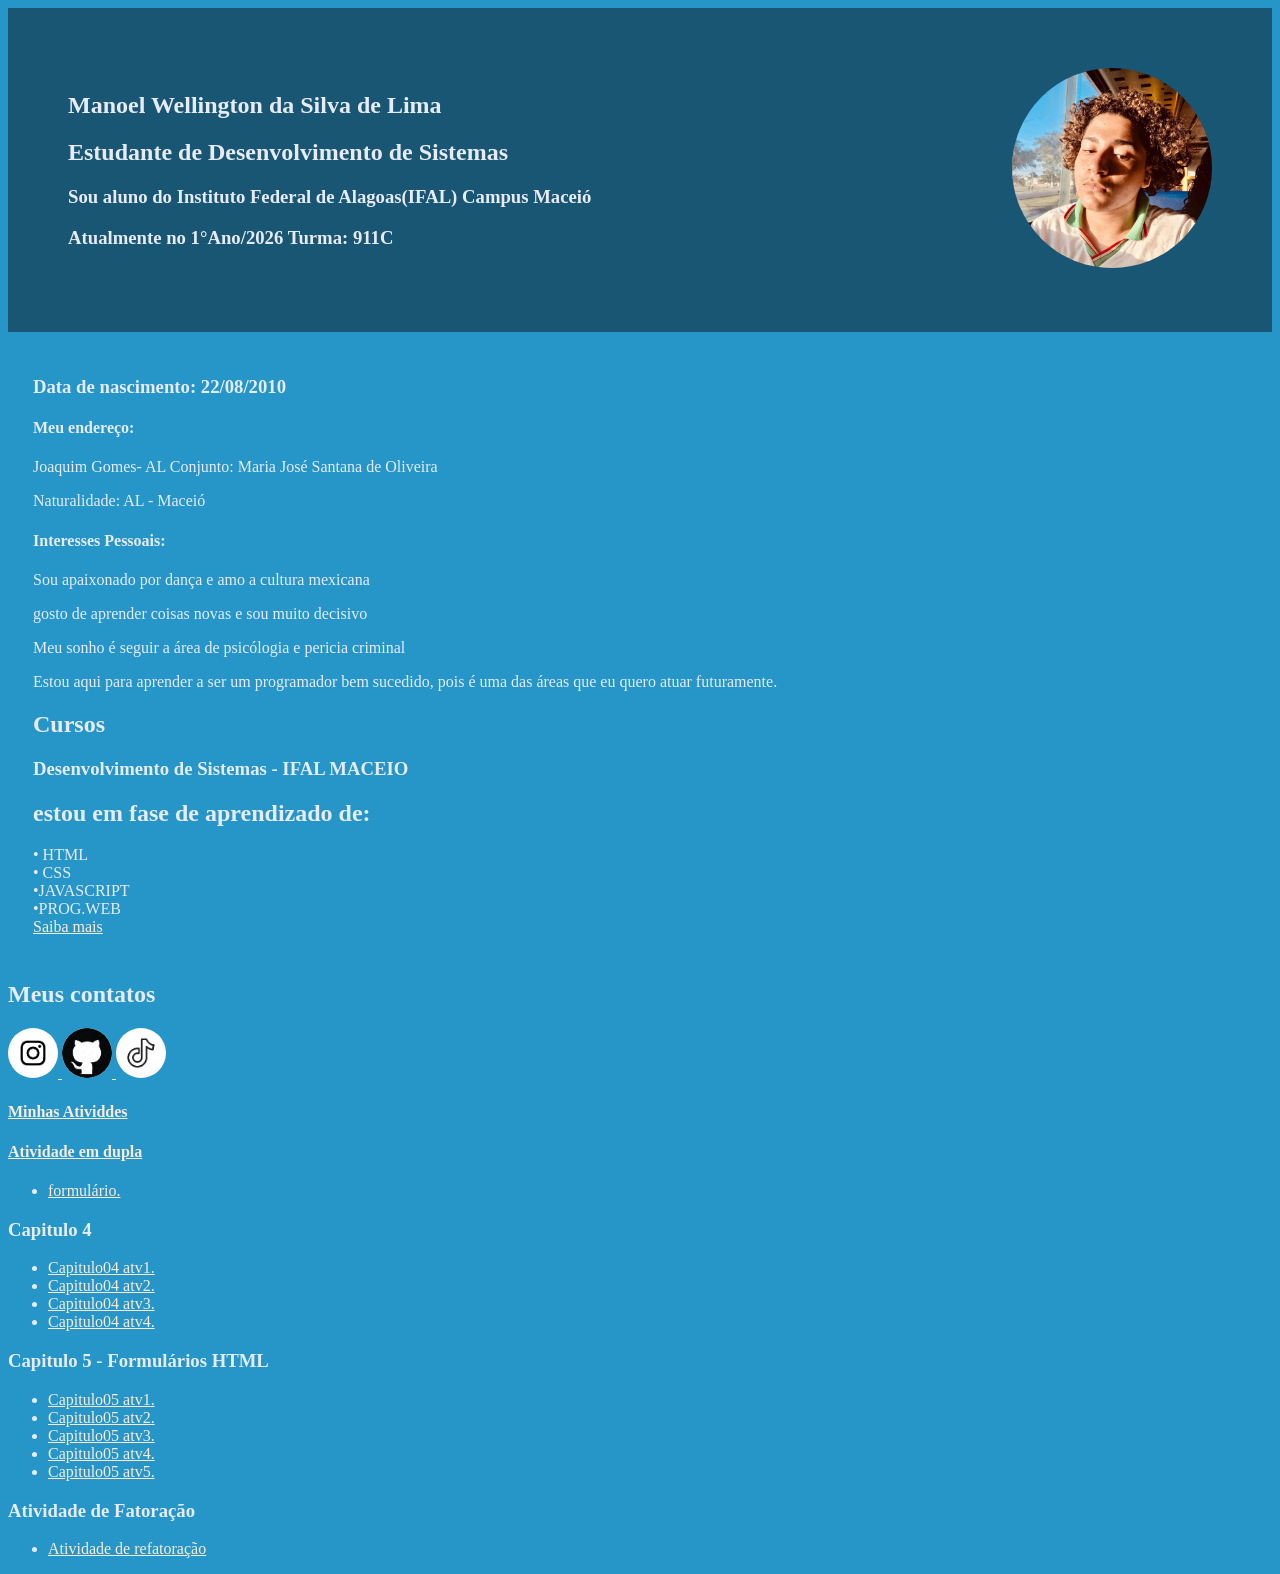
<file: index.html>
<!DOCTYPE html>

<html>
<head>
  <meta http-equiv="CONTENT-TYPE" content="text/html; charset=UTF-8">
  <link rel="stylesheet" href="style (1).css"/>
  <title>Hello, World!</title>
</head>
<body>
  <div class="cabecalho">
    <section>
      <h1>Manoel Wellington da Silva de Lima</h1>
      <h2>Estudante de Desenvolvimento de Sistemas</h2>
      <h3><p>Sou aluno do Instituto Federal de Alagoas(IFAL) Campus Maceió</p></h3>
      <h3><p>Atualmente no 1°Ano/2026  Turma: 911C</p></h3>
    </section>
    <section><img class="minha_foto" src="Manoel22.jpg"</imh></section>
  </div>
  <main>
    <div class="assunto">
      <section>
        
        <h3>Data de nascimento: 22/08/2010</h3>
        <h4>Meu endereço: </h4>
        <p>Joaquim Gomes- AL Conjunto: Maria José Santana de Oliveira</p>
        <p> Naturalidade:  AL - Maceió</p>
        <h4>Interesses Pessoais:</h4>
        <div><p> Sou apaixonado por dança e amo a cultura mexicana</p></div>
        <div><p>gosto de aprender coisas novas e sou muito decisivo</p></div>
        <div><p>Meu sonho é seguir a área de psicólogia e pericia criminal</p></div>
        <div><p>Estou aqui para aprender a ser um programador bem sucedido, pois é uma das áreas que eu quero atuar futuramente.</p></div>
      </section>
      <section>
        <h2>Cursos</h2>
        <h3>Desenvolvimento de Sistemas - IFAL MACEIO</h3>
        <h2>estou em fase de aprendizado de:</h2>
        <div>• HTML
          
          <div>• CSS </div> 
        <div>•JAVASCRIPT</div>
          <div>•PROG.WEB</div>
        <aside><a href="https://www2.ifal.edu.br/campus/maceio/ensino/cursos/tecnicos-integrados/desenvolvimento-de-sistemas">Saiba mais</a></aside>
      </section>
    </div>
  </main>
  <h2>Meus contatos</h2>
 <section> 
   <foote>
   
  
    <a href="https://www.instagram.com/manoel_.limaa?igsh=MWRoeDYyb2ZxbnJjMg=="><img class="foto_insta" src="Instagram.jpg"</a>
      <a href="https://github.com/NEKO220810"><img class="foto_git" src="Git.jpg"</a>
        <a href="https://www.tiktok.com/@manoel.lim4?_r=1&_t=ZS-95P32g6ZcYs"><img class=foto_tiktok src="Tiktok.jpg"</a>
                                                                               
       </foote>
        </section>
<section>                              
         <div> <h4>Minhas Atividdes</h4> </div>
          
            <h4>Atividade em dupla       </h4>
          <ul>    <li><a href="index2.html"> formulário.</a></li>   
          </ul>
</section>          
          <h3>Capitulo 4</h3>
    <ul>
      <li><a href="cap04-at1.html"> Capitulo04 atv1.</a></li>
      <li><a href="cap04-at2.html"> Capitulo04 atv2.</a></li>
      <li><a href="cap04-at3.html"> Capitulo04 atv3.</a></li>
      <li><a href="cap04-at4.html"> Capitulo04 atv4.</a></li>
    </ul>
          
<section>
  <h3> Capitulo 5 - Formulários HTML</h3>
  <nav> 
    <ul>
      <li><a href="cap05-at1.html"> Capitulo05 atv1.</a></li>
      <li><a href="cap05-at2.html"> Capitulo05 atv2.</a></li>
      <li><a href="cap05-at3.html"> Capitulo05 atv3.</a></li>
      <li><a href="cap05-at4.html"> Capitulo05 atv4.</a></li>
      <li><a href="cap05-at5.html"> Capitulo05 atv5.</a></li>
    </ul>
    
  </nav>
</section>
<section>
<h3>Atividade de Fatoração </h3>
  <ul><li><a href="Cap7.html"> Atividade de refatoração</a></li></ul>
  
</section>
          
</body>
</html>
</file>
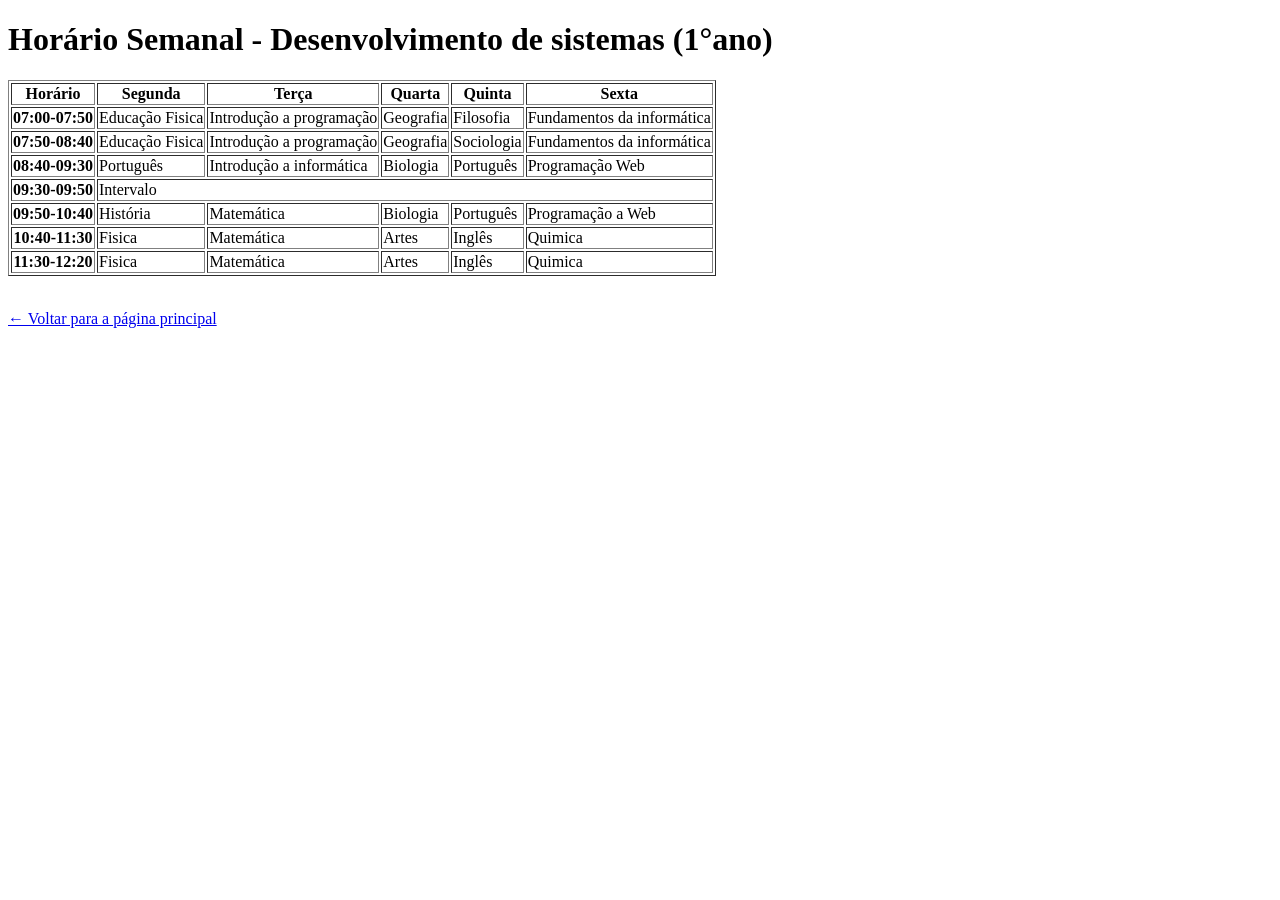
<file: cap04-at1.html>
<!DOCTYPE html>
<html lang="pt-BR">
  <head>
    <meta charset="UTF-8">
    <title> Horário Semanal — Cap. 4 / Ativ. 1</title>
    </head>
    <body>

  <h1>Horário Semanal - Desenvolvimento de sistemas (1°ano) </h1>
 
  <table border="1">
    <tr>
      <th> Horário</th>
      <th> Segunda </th>
      <th> Terça </th>
      <th> Quarta</th>
      <th> Quinta</th>
      <th> Sexta</th>
    </tr>
   
    <tr>
      <th>07:00-07:50</th>
      <td>Educação Fisica</td>
      <td>Introdução a programação</td>
      <td>Geografia</td>
      <td>Filosofia</td>
      <td>Fundamentos da informática</td>
   </tr>
   <tr>
     <th>07:50-08:40</th>
     <td>Educação Fisica</td>
     <td>Introdução a programação</td>
     <td>Geografia</td>
     <td>Sociologia</td>
     <td> Fundamentos da informática</td>
   </tr>
   
   <tr>
     <th>08:40-09:30</th>
     <td>Português</td>
     <td> Introdução a informática</td>
     <td>Biologia</td>
     <td>Português</td>
     <td>Programação Web </td>
   </tr>
   
   <tr>
     <th>09:30-09:50</th>
     <td colspan="5" >Intervalo </td>
   </tr>
   
   <tr>
     <th>09:50-10:40</th>
     <td>História</td>
     <td>Matemática</td>
     <td>Biologia</td>
     <td>Português</td>
     <td>Programação a Web</td>
   </tr>
   
    <tr>
      <th>10:40-11:30</th>
      <td>Fisica</td>
      <td>Matemática</td>
      <td>Artes</td>
      <td>Inglês</td>
      <td> Quimica</td>
    </tr>
   
    <tr>
      <th>11:30-12:20</th>
      <td>Fisica</td>
      <td>Matemática</td>
      <td>Artes</td>
      <td>Inglês</td>
      <td>Quimica</td>
    </tr>

  </table>
 
 <br>
 
 <p><a href="index.html">&larr; Voltar para a página principal</a></p>
 
 </body>
 
</html>
</file>
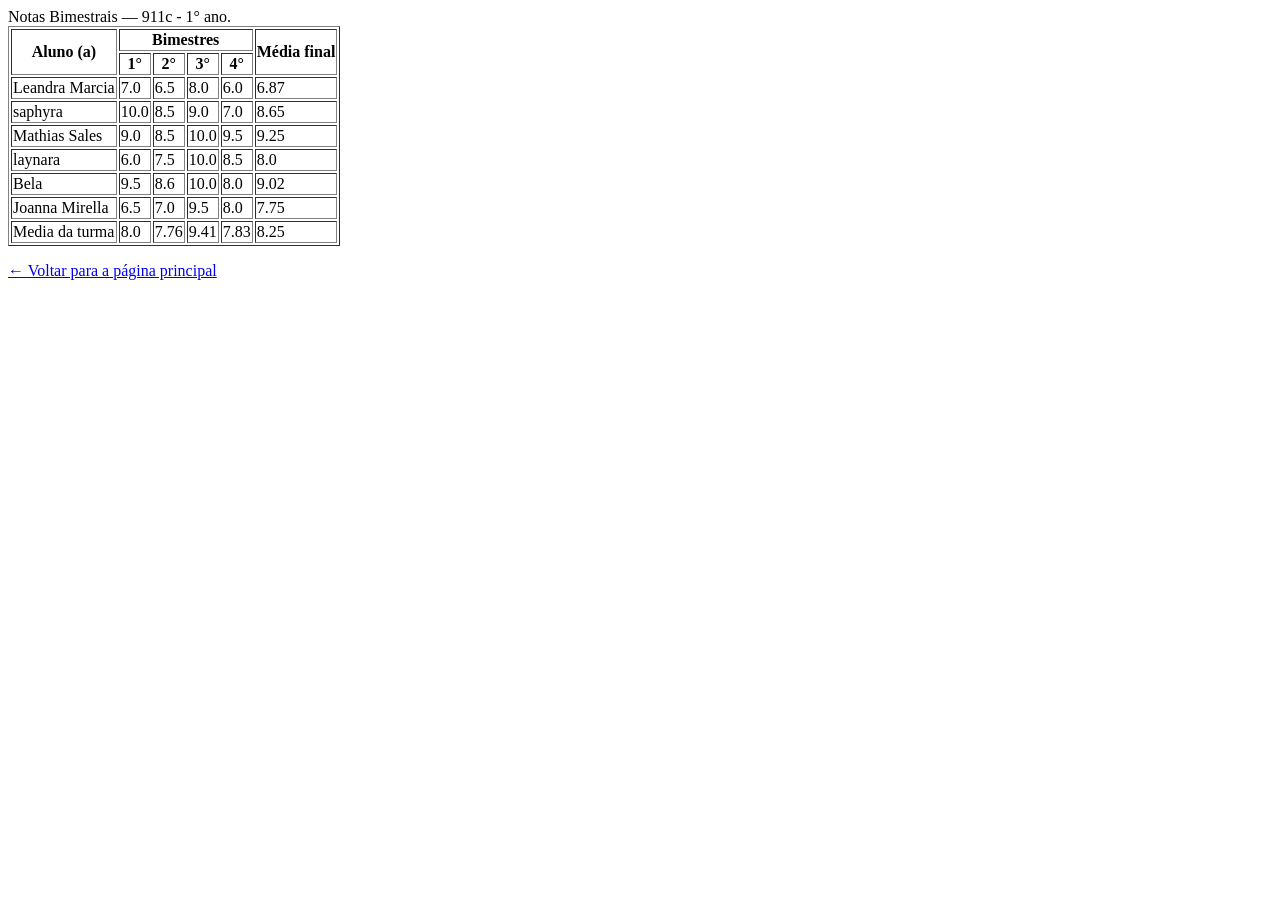
<file: cap04-at2.html>
<!DOCTYPE html>
<html lang="pt-BR">
  <head>
    <meta charset="UTF-8">
    <title>notas bimestrais- Cap.4 / atividade. 2 </title>
  </head>
 
  <caption> Notas Bimestrais — 911c - 1° ano.</caption>
  <table border="1">
  <thead>
    <tr>
    <th rowspan="2"> Aluno (a)</th>
    <th colspan="4">Bimestres</th>
    <th rowspan="2">Média final</th>
     </tr>
     
     <tr>
       <th scope="col"> 1°</th>
       <th scope="col"> 2°</th>
       <th scope="col"> 3°</th>
       <th scope="col"> 4°</th>
     </tr>
     </thead>
     <tbody>
       <tr>
         <td scope="row">Leandra Marcia</td>
         <td> 7.0</td>
         <td> 6.5</td>
         <td> 8.0</td>
         <td> 6.0</td>
         <td> 6.87 </td>
         
       </tr>
       
       <tr>
         <td scope="row"> saphyra </td>
         <td> 10.0</td>
         <td> 8.5</td>
         <td> 9.0</td>
         <td> 7.0</td>
         <td> 8.65</td>
       </tr>
       
       <tr>
         <td scope="row"> Mathias Sales</td>
         <td> 9.0</td>
         <td> 8.5</td>
         <td> 10.0</td>
         <td> 9.5</td>
         <td> 9.25</td>
         
         
       </tr>
       
       <tr>
         <td scope="row"> laynara</td>
         <td> 6.0</td>
         <td> 7.5</td>
         <td> 10.0</td>
         <td> 8.5 </td>
         <td> 8.0 </td>
         
       </tr>
       
       <tr>
         <td scope="row"> Bela</td>
         <td> 9.5 </td>
         <td> 8.6</td>
         <td> 10.0</td>
         <td> 8.0</td>
         <td> 9.02 </td>
       </tr>
       
       <tr>
         <td scope="row"> Joanna Mirella</td>
         <td> 6.5</td>
         <td> 7.0</td>
         <td> 9.5</td>
         <td> 8.0</td>
         <td> 7.75 </td>
       </tr>
       
     </tbody>
     
     <tfoot>
       <tr>
         <td colspan="1"> Media da turma</td>
         <td colspan="1"> 8.0 </td>
         <td colspan="1"> 7.76 </td>
         <td colspan="1"> 9.41</td>
         <td colspan="1"> 7.83 </td>
         <td colspan="1"> 8.25</td>
       </tr>
       
     </tfoot>
 
 
  </table>
 
 <p><a href="index.html">&larr; Voltar para a página principal</a></p>
 
</html>
</file>
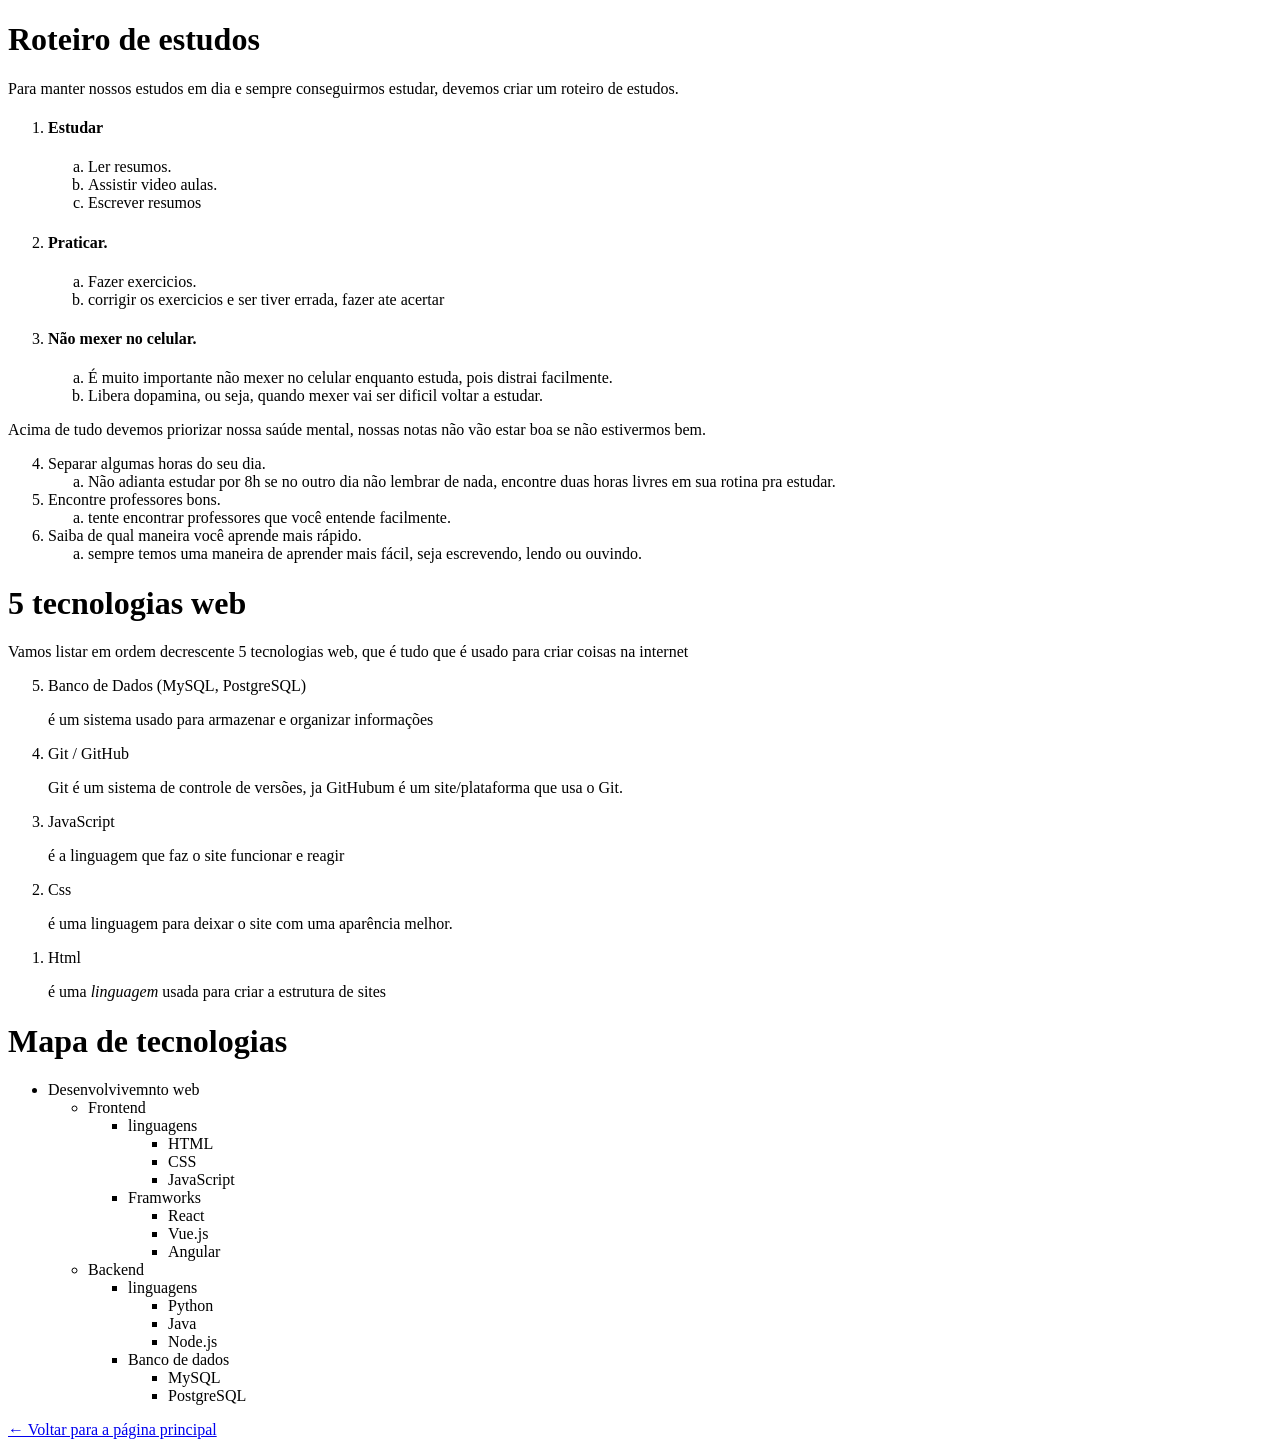
<file: cap04-at3.html>
<!DOCTYPE html>
<html lang="pt-BR"

<head>
  <title> lista avançada</title>
  <meta charset="UTF-8"
</head>

<body>
  <h1> Roteiro de estudos</h1>
  <p> Para manter nossos estudos em dia e sempre conseguirmos estudar, devemos criar um roteiro de estudos.</p>
 
  <ol start="1">
    <li><h4> Estudar </h4><ol type="a"> <li> Ler resumos.</li> <li> Assistir video aulas.</li> <li> Escrever resumos</li>
    </ol> </li>
   
    <li> <h4>Praticar.</h4> <ol type="a"> <li> Fazer exercicios.</li>
    <li>corrigir os exercicios e ser tiver errada, fazer ate acertar</li>
      </ol>
    </li>
   
    <li><h4> Não mexer no celular.</h4> <ol type="a"> <li> É muito importante não mexer no celular enquanto estuda, pois distrai facilmente.</li> <li> Libera dopamina, ou seja, quando mexer vai ser dificil voltar a estudar.</li>
     
    </ol>
    </li>
   
  </ol>
 
  <p>Acima de tudo devemos priorizar nossa saúde mental, nossas notas não vão estar boa se não estivermos bem.</p>
 
  <ol start="4">
  <li> Separar algumas horas do seu dia.</li> <ol type="a"> <li> Não adianta estudar por 8h se no outro dia não lembrar de nada, encontre duas horas livres em sua rotina pra estudar.</li>
  </ol>
 
  <li>
    Encontre professores bons.
  </li> <ol type="a"> <li> tente encontrar professores que você entende facilmente.</li>
  </ol>
  <li> Saiba de qual maneira você aprende mais rápido.<ol type="a" >
    <li> sempre temos uma maneira de aprender mais fácil, seja escrevendo, lendo ou ouvindo. </li>
  </ol>
  </li>
 
  </ol>
 
  <h1>5 tecnologias web</h1>
  <p> Vamos listar em ordem decrescente 5 tecnologias web, que é tudo que é usado para criar coisas na internet</p>
 
  <ol reversed="4">
    <li>Banco de Dados (MySQL, PostgreSQL) <p>é um sistema usado para armazenar e organizar informações</p></li>
   
    <li>Git / GitHub  <p>Git é um sistema de controle de versões, ja GitHubum é um site/plataforma que usa o Git.</p></li>
   
    <li>
      JavaScript <p> é a linguagem que faz o site funcionar e reagir</p>
    </li>
   
        <li>
      Css <p>é uma linguagem para deixar o site com uma aparência melhor. </p>
    </li>
   
    <li> Html <p> é uma <i> linguagem </i> usada para criar a estrutura de sites</p>
    </li>
   
   
  </ol>

<h1> Mapa de tecnologias</h1>
<ul>
  <li>Desenvolvivemnto web
  <ul> <li> Frontend <ul>
    <li> linguagens <ul>
        <li> HTML</li>
        <li> CSS </li>
        <li> JavaScript</li>
                   </ul> </li>
                     </ul>
                     <ul > <li> Framworks <ul> <li> React</li>
                     <li>Vue.js</li>
                     <li> Angular</li>
                     </ul></li></ul
   </li>
   
     </ul>
 
  <ul>
    <li>Backend
    <ul> <li> linguagens <ul> <li>Python </li>
    <li>Java</li>
    <li>Node.js</li>
    </ul></li> </ul>
   
    <ul> <li>Banco de dados<ul> <li>MySQL</li>
          <li> PostgreSQL</li>
    </ul></li></ul> </ul> </li>
  </ul>
 
 
 
  </li>
</ul>
 
 <p><a href="index.html">&larr; Voltar para a página principal</a></p>
 
</body>
</file>
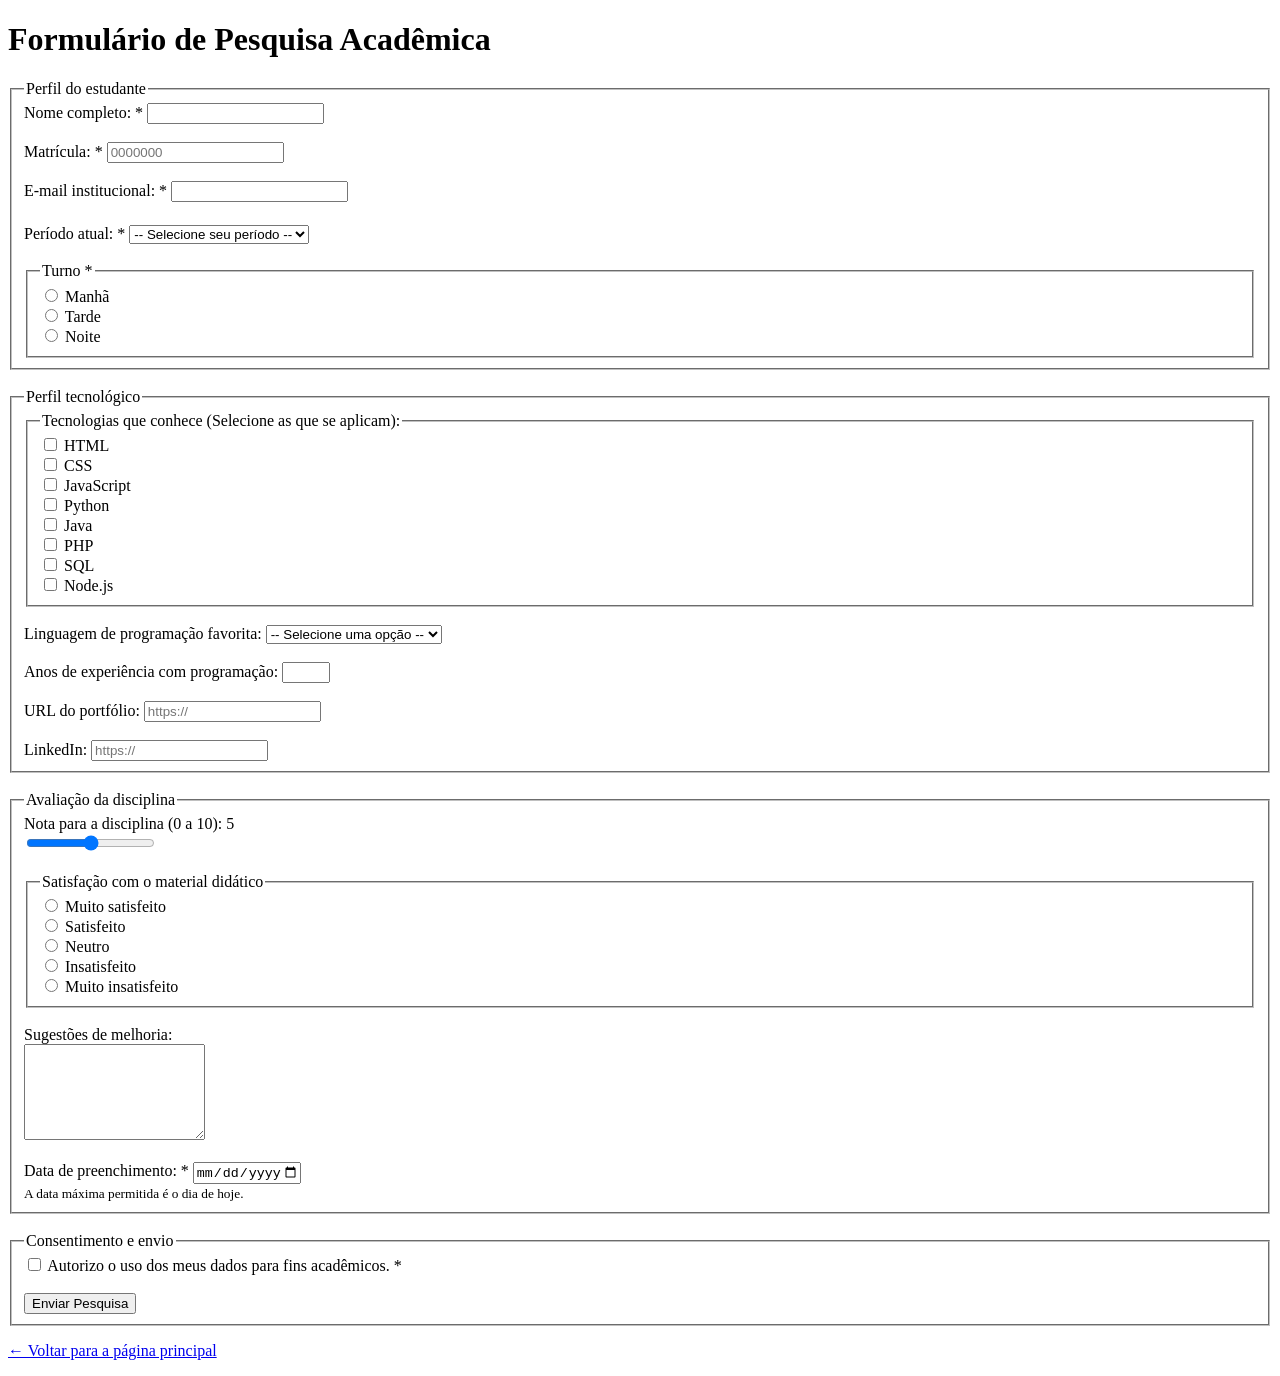
<file: cap05-5.html>
<!DOCTYPE html>
<html lang="pt-BR">
<head>
    <meta charset="UTF-8">
    <meta name="viewport" content="width=device-width, initial-scale=1.0">
    <title>PWEB1 - Cap. 05 - AT05 - Formulário de Pesquisa Acadêmica</title>
</head>
<body>

    <header>
        <h1>Formulário de Pesquisa Acadêmica</h1>
           </header>

    <main>
     
        <form action="https://httpbin.org/post" method="post" novalidate>

            <fieldset>
                <legend>Perfil do estudante</legend>

                <div>
                    <label for="nome">Nome completo: *</label>
                    <input type="text" id="nome" name="nome" required aria-required="true" autocomplete="name">
                </div>
                <br>

                <div>
                    <label for="matricula">Matrícula: *</label>
                    <input type="text" id="matricula" name="matricula" required aria-required="true" pattern="\d{7}" placeholder="0000000">
                </div>
                <br>

                <div>
                    <label for="email">E-mail institucional: <span aria-hidden="true">*</span></label>
                    <input type="email"
                           id="email"
                           name="email"
                           required
                           aria-required="true"
                           aria-invalid="false"
                           aria-describedby="erro-email"
                           autocomplete="email"
                           onblur="validarEmail(this)">
                    <p id="erro-email" role="alert" style="color: red; margin: 5px 0 0 0;"></p>
                </div>
                <br>

                <div>
                    <label for="periodo">Período atual: *</label>
                    <select id="periodo" name="periodo" required aria-required="true">
                        <option value="">-- Selecione seu período --</option>
                        <option value="1">1º período</option>
                        <option value="2">2º período</option>
                        <option value="3">3º período</option>
                        <option value="4">4º período</option>
                        <option value="5">5º período</option>
                        <option value="6">6º período</option>
                        <option value="7">7º período</option>
                        <option value="8">8º período</option>
                    </select>
                </div>
                <br>

                <fieldset>
                    <legend>Turno *</legend>
                    <div>
                        <input type="radio" id="turno-manha" name="turno" value="Manhã" required aria-required="true">
                        <label for="turno-manha">Manhã</label>
                    </div>
                    <div>
                        <input type="radio" id="turno-tarde" name="turno" value="Tarde">
                        <label for="turno-tarde">Tarde</label>
                    </div>
                    <div>
                        <input type="radio" id="turno-noite" name="turno" value="Noite">
                        <label for="turno-noite">Noite</label>
                    </div>
                </fieldset>
            </fieldset>
            <br>

            <fieldset>
                <legend>Perfil tecnológico</legend>

                <fieldset>
                    <legend>Tecnologias que conhece (Selecione as que se aplicam):</legend>
                    <div>
                        <input type="checkbox" id="tech-html" name="tecnologias[]" value="HTML">
                        <label for="tech-html">HTML</label>
                    </div>
                    <div>
                        <input type="checkbox" id="tech-css" name="tecnologias[]" value="CSS">
                        <label for="tech-css">CSS</label>
                    </div>
                    <div>
                        <input type="checkbox" id="tech-js" name="tecnologias[]" value="JavaScript">
                        <label for="tech-js">JavaScript</label>
                    </div>
                    <div>
                        <input type="checkbox" id="tech-python" name="tecnologias[]" value="Python">
                        <label for="tech-python">Python</label>
                    </div>
                    <div>
                        <input type="checkbox" id="tech-java" name="tecnologias[]" value="Java">
                        <label for="tech-java">Java</label>
                    </div>
                    <div>
                        <input type="checkbox" id="tech-php" name="tecnologias[]" value="PHP">
                        <label for="tech-php">PHP</label>
                    </div>
                    <div>
                        <input type="checkbox" id="tech-sql" name="tecnologias[]" value="SQL">
                        <label for="tech-sql">SQL</label>
                    </div>
                    <div>
                        <input type="checkbox" id="tech-node" name="tecnologias[]" value="Node.js">
                        <label for="tech-node">Node.js</label>
                    </div>
                </fieldset>
                <br>

                <div>
                    <label for="linguagem-favorita">Linguagem de programação favorita:</label>
                    <select id="linguagem-favorita" name="linguagem_favorita">
                        <option value="">-- Selecione uma opção --</option>
                        <optgroup label="Estruturado / Imperativo">
                            <option value="C">C</option>
                        </optgroup>
                        <optgroup label="Orientado a Objetos">
                            <option value="Java">Java</option>
                            <option value="C#">C#</option>
                        </optgroup>
                        <optgroup label="Multiparadigma">
                            <option value="JavaScript">JavaScript</option>
                            <option value="Python">Python</option>
                        </optgroup>
                    </select>
                </div>
                <br>

                <div>
                    <label for="anos-experiencia">Anos de experiência com programação:</label>
                    <input type="number" id="anos-experiencia" name="anos_experiencia" min="0" max="30">
                </div>
                <br>

                <div>
                    <label for="portfolio">URL do portfólio:</label>
                    <input type="url" id="portfolio" name="portfolio" placeholder="https://">
                </div>
                <br>

                <div>
                    <label for="linkedin">LinkedIn:</label>
                    <input type="url" id="linkedin" name="linkedin" placeholder="https://">
                </div>
            </fieldset>
            <br>

            <fieldset>
                <legend>Avaliação da disciplina</legend>

                <div>
                    <label for="nota-disciplina">Nota para a disciplina (0 a 10): <span id="txt-nota">5</span></label>
                    <br>
                    <input type="range" id="nota-disciplina" name="nota_disciplina" min="0" max="10" value="5"
                           oninput="document.getElementById('txt-nota').textContent = this.value">
                </div>
                <br>

                <fieldset>
                    <legend>Satisfação com o material didático</legend>
                    <div>
                        <input type="radio" id="sat-muito-satisfeito" name="satisfacao_material" value="Muito satisfeito">
                        <label for="sat-muito-satisfeito">Muito satisfeito</label>
                    </div>
                    <div>
                        <input type="radio" id="sat-satisfeito" name="satisfacao_material" value="Satisfeito">
                        <label for="sat-satisfeito">Satisfeito</label>
                    </div>
                    <div>
                        <input type="radio" id="sat-neutro" name="satisfacao_material" value="Neutro">
                        <label for="sat-neutro">Neutro</label>
                    </div>
                    <div>
                        <input type="radio" id="sat-insatisfeito" name="satisfacao_material" value="Insatisfeito">
                        <label for="sat-insatisfeito">Insatisfeito</label>
                    </div>
                    <div>
                        <input type="radio" id="sat-muito-insatisfeito" name="satisfacao_material" value="Muito insatisfeito">
                        <label for="sat-muito-insatisfeito">Muito insatisfeito</label>
                    </div>
                </fieldset>
                <br>

                <div>
                    <label for="sugestoes">Sugestões de melhoria:</label>
                    <br>
                    <textarea id="sugestoes" name="sugestoes" rows="6" maxlength="1000"></textarea>
                </div>
                <br>

                <div>
                    <label for="data_preenchimento">Data de preenchimento: *</label>
                    <input type="date" id="data_preenchimento" name="data_preenchimento" required aria-required="true" aria-describedby="ajuda-data">
                    <br>
                    <small id="ajuda-data">A data máxima permitida é o dia de hoje.</small>
                </div>
            </fieldset>
            <br>

            <fieldset>
                <legend>Consentimento e envio</legend>

                <div>
                    <input type="checkbox" id="consentimento" name="consentimento" required aria-required="true">
                    <label for="consentimento">Autorizo o uso dos meus dados para fins acadêmicos. *</label>
                </div>
                <br>

                <input type="hidden" name="pesquisa_id" value="PWEB1-2026-1">

                <div>
                    <button type="submit">Enviar Pesquisa</button>
                </div>
            </fieldset>
<p><a href="../index.html">&larr; Voltar para a página principal</a></p>

        </form>
    </main>

    <script>
        // 1. Validação customizada do e-mail corporativo institucional (@ifal.edu.br)
        function validarEmail(campo) {
            const erro = document.getElementById('erro-email');
            if (!campo.value.endsWith('@ifal.edu.br')) {
                erro.textContent = 'Informe seu e-mail institucional (@ifal.edu.br)';
                campo.setAttribute('aria-invalid', 'true');
            } else {
                erro.textContent = '';
                campo.setAttribute('aria-invalid', 'false');
            }
        }

        // 2. Trava dinâmica de data máxima para impedir dias futuros
        document.getElementById('data_preenchimento').max = new Date().toISOString().split('T')[0];
    </script>

</body>
</html>
</file>
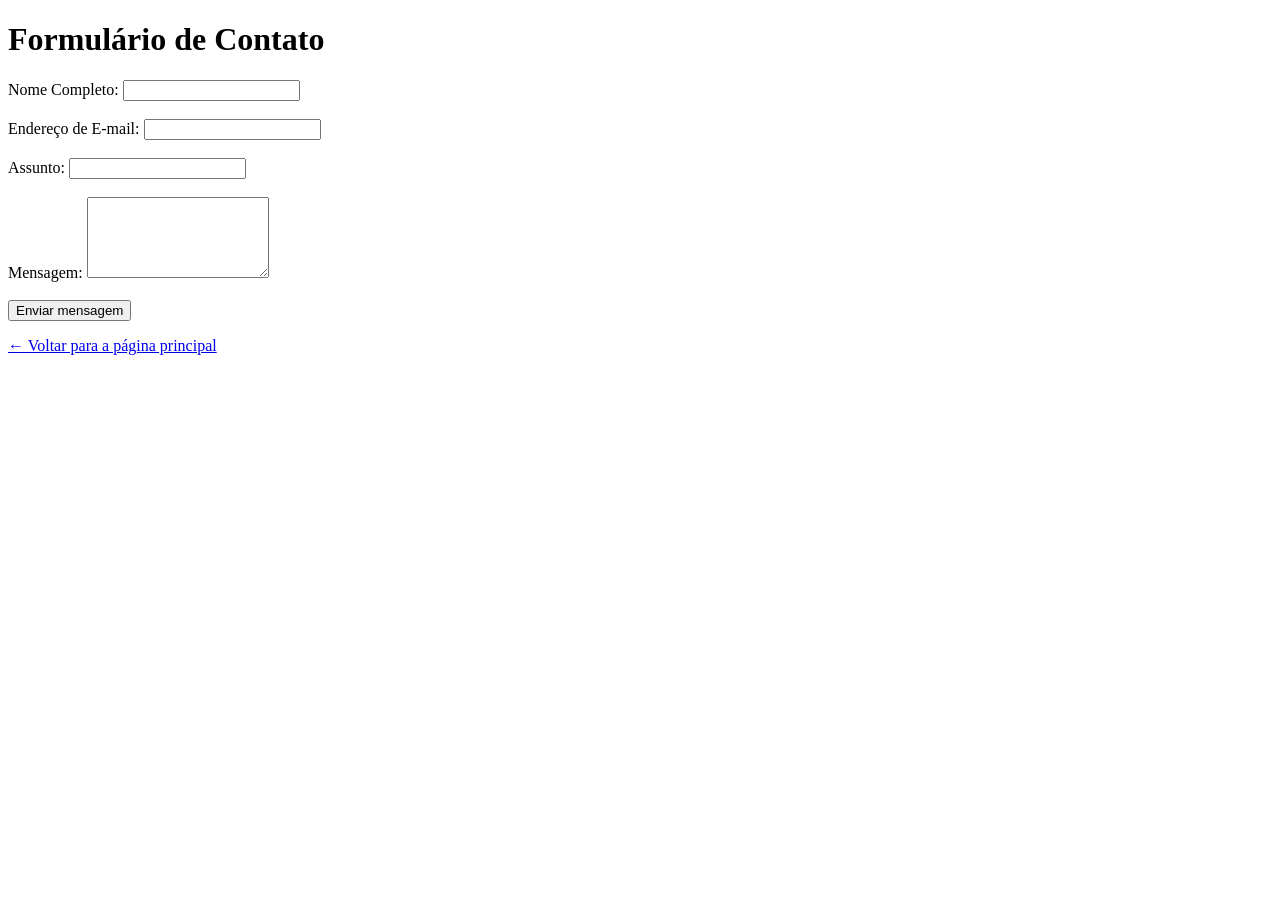
<file: cap05-at1.html>
<!DOCTYPE html>
<html lang="pt-BR">
 <head>
 <meta charset="UTF-8">
 <meta name="viewport" content="width=device-width, initial-scale=1.0">
 <title>AT01 — Formulário de Contato Simples</title>
 </head>
<body>
 <h1>Formulário de Contato</h1>
 <form action="https://httpbin.org/get" method="get">
 <div>
 <label desert for="txt-nome">Nome Completo:</label>
 <input type="text" id="txt-nome" name="nome">
 </div>
 <br>
<div>
 <label for="txt-email">Endereço de E-mail:</label>
<input type="email" id="txt-email" name="email">
 </div>
 <br>
<div>
<label for="txt-assunto">Assunto:</label>
 <input type="text" id="txt-assunto" name="assunto">
</div> <br> <div> <label for="txt-mensagem">Mensagem:</label>
 <textarea id="txt-mensagem" name="mensagem" rows="5">
</textarea>
 </div>
<br>

<div>
<button type="submit">Enviar mensagem</button>
</div>

</form>
<p><a href="index.html">&larr; Voltar para a página principal</a></p>

</body>
</html>
</file>
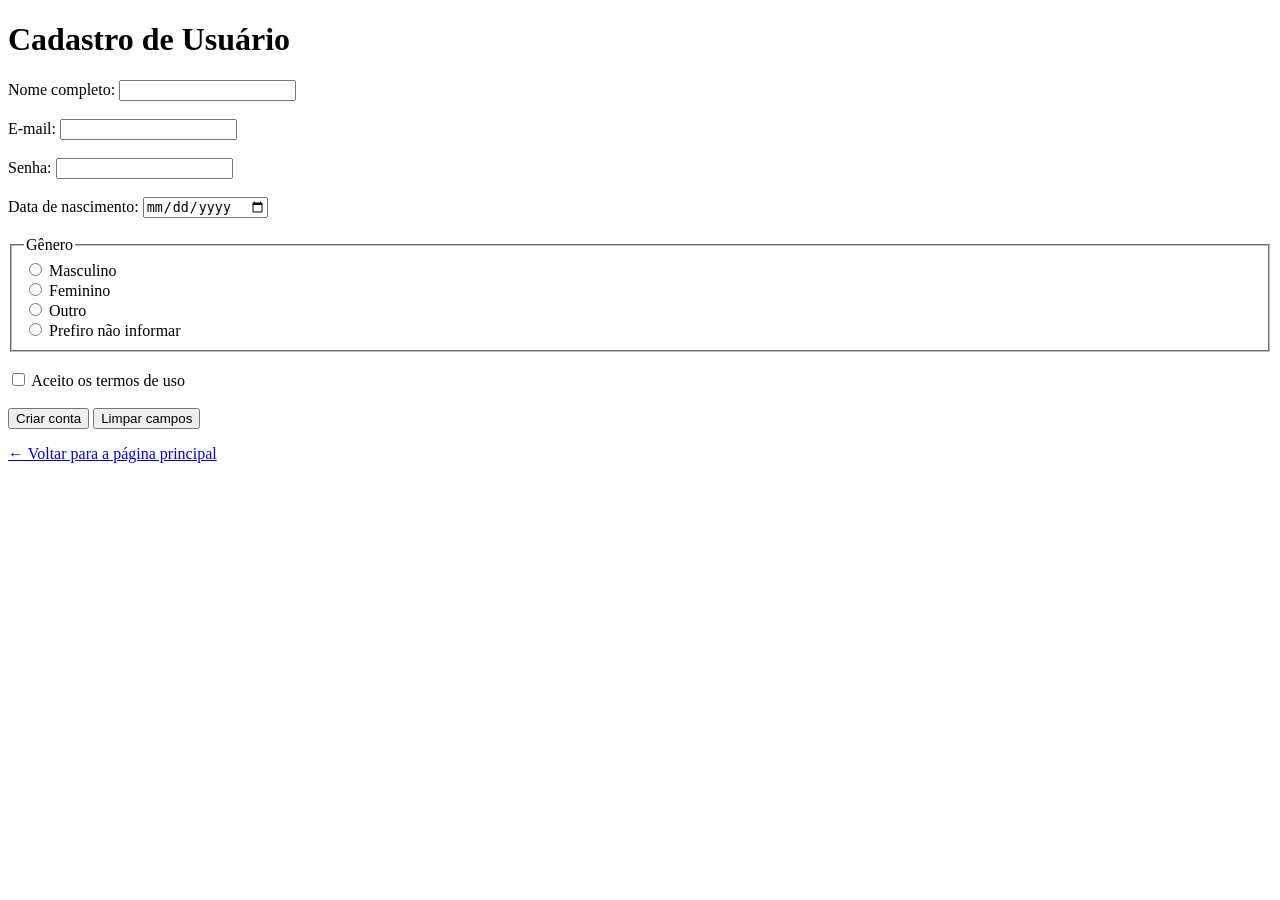
<file: cap05-at2.html>
<!DOCTYPE html>
<html lang="pt-BR">
<head>
    <meta charset="UTF-8">
    <meta name="viewport" content="width=device-width, initial-scale=1.0">
    <title>AT02 — Cadastro de Usuário</title>
</head>
<body>

    <h1>Cadastro de Usuário</h1>

    <form action="https://httpbin.org/post" method="post">

        <div>
            <label for="txt-nome">Nome completo:</label>
            <input type="text" id="txt-nome" name="nome" required minlength="3">
        </div>
        <br>

        <div>
            <label for="txt-email">E-mail:</label>
            <input type="email" id="txt-email" name="email" required>
        </div>
        <br>

        <div>
            <label for="txt-senha">Senha:</label>
            <input type="password" id="txt-senha" name="senha" required minlength="8">
        </div>
        <br>

        <div>
            <label for="txt-nascimento">Data de nascimento:</label>
            <input type="date" id="txt-nascimento" name="nascimento" required>
        </div>
        <br>

        <fieldset>
            <legend>Gênero</legend>
           
            <div>
                <input type="radio" id="rad-masculino" name="genero" value="masculino">
                <label for="rad-masculino">Masculino</label>
            </div>
           
            <div>
                <input type="radio" id="rad-feminino" name="genero" value="feminino">
                <label for="rad-feminino">Feminino</label>
            </div>
           
            <div>
                <input type="radio" id="rad-outro" name="genero" value="outro">
                <label for="rad-outro">Outro</label>
            </div>
           
            <div>
                <input type="radio" id="rad-prefiro-nao-informar" name="genero" value="prefiro_nao_informar">
                <label for="rad-prefiro-nao-informar">Prefiro não informar</label>
            </div>
        </fieldset>
        <br>

        <div>
            <input type="checkbox" id="chk-aceite" name="text" value="sim" required>
            <label for="chk-aceite">Aceito os termos de uso</label>
        </div>
        <br>

        <div>
            <button type="submit">Criar conta</button>
            <button type="reset">Limpar campos</button>
        </div>

    </form>

<p><a href="index.html">&larr; Voltar para a página principal</a></p>

</body>
</html>
</file>
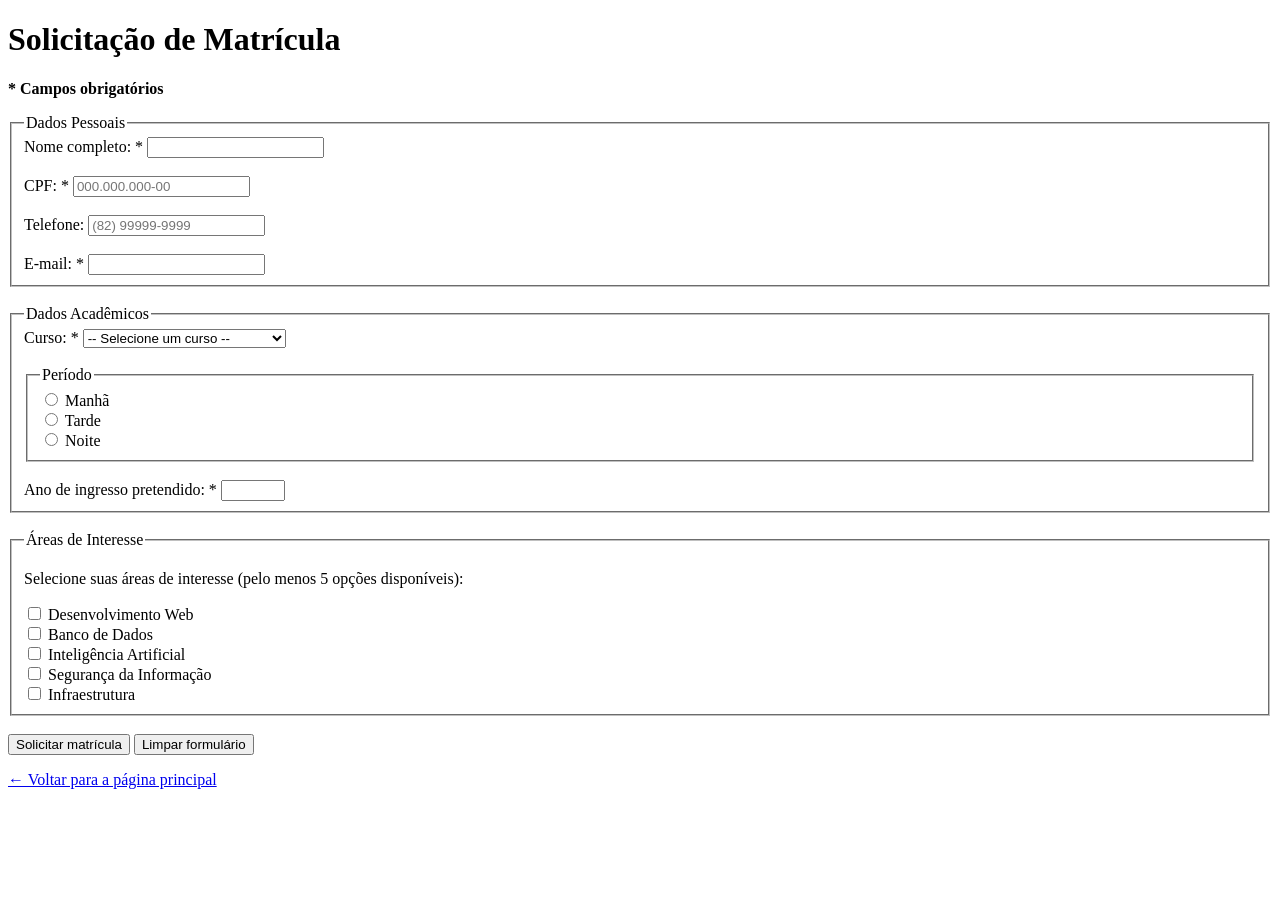
<file: cap05-at3.html>
<!DOCTYPE html>
<html lang="pt-BR">
<head>
    <meta charset="UTF-8">
    <meta name="viewport" content="width=device-width, initial-scale=1.0">
    <title>AT03 — Formulário de Matrícula Acadêmica</title>
</head>
<body>

    <h1>Solicitação de Matrícula</h1>
   
    <p><strong>* Campos obrigatórios</strong></p>

    <form action="https://httpbin.org/post" method="post">

        <fieldset>
            <legend>Dados Pessoais</legend>
           
            <div>
                <label for="txt-nome">Nome completo: *</label>
                <input type="text" id="txt-nome" name="nome" required minlength="5" maxlength="100">
            </div>
            <br>

            <div>
                <label for="txt-cpf">CPF: *</label>
                <input type="text" id="txt-cpf" name="cpf" required
                       pattern="\d{3}\.\d{3}\.\d{3}-\d{2}"
                       placeholder="000.000.000-00"
                       title="CPF no formato 000.000.000-00">
            </div>
            <br>

            <div>
                <label for="txt-telefone">Telefone:</label>
                <input type="tel" id="txt-telefone" name="telefone"
                       pattern="\(\d{2}\)\s\d{4,5}-\d{4}"
                       placeholder="(82) 99999-9999">
            </div>
            <br>

            <div>
                <label for="txt-email">E-mail: *</label>
                <input type="email" id="txt-email" name="email" required>
            </div>
        </fieldset>
        <br>

        <fieldset>
            <legend>Dados Acadêmicos</legend>
           
            <div>
                <label for="sel-curso">Curso: *</label>
                <select id="sel-curso" name="curso" required>
                    <option value="">-- Selecione um curso --</option>
                   
                    <optgroup label="Computação">
                        <option value="sistemas_de_informacao">Sistemas de Informação</option>
                        <option value="ciencia_da_computacao">Ciência da Computação</option>
                        <option value="engenharia_da_computacao">Engenharia da Computação</option>
                    </optgroup>
                   
                    <optgroup label="Gestão">
                        <option value="administracao">Administração</option>
                        <option value="ciencias_contabeis">Ciências Contábeis</option>
                    </optgroup>
                </select>
            </div>
            <br>

            <fieldset>
                <legend>Período</legend>
                <div>
                    <input type="radio" id="rad-manha" name="periodo" value="manha">
                    <label for="rad-manha">Manhã</label>
                </div>
                <div>
                    <input type="radio" id="rad-tarde" name="periodo" value="tarde">
                    <label for="rad-tarde">Tarde</label>
                </div>
                <div>
                    <input type="radio" id="rad-noite" name="periodo" value="noite">
                    <label for="rad-noite">Noite</label>
                </div>
            </fieldset>
            <br>

            <div>
                <label for="num-ingresso">Ano de ingresso pretendido: *</label>
                <input type="number" id="num-ingresso" name="ano_ingresso" min="2025" max="2030" required>
            </div>
        </fieldset>
        <br>

        <fieldset>
            <legend>Áreas de Interesse</legend>
            <p>Selecione suas áreas de interesse (pelo menos 5 opções disponíveis):</p>
           
            <div>
                <input type="checkbox" id="chk-devweb" name="interesses[]" value="desenvolvimento_web">
                <label for="chk-devweb">Desenvolvimento Web</label>
            </div>
            <div>
                <input type="checkbox" id="chk-bd" name="interesses[]" value="banco_de_dados">
                <label for="chk-bd">Banco de Dados</label>
            </div>
            <div>
                <input type="checkbox" id="chk-ia" name="interesses[]" value="inteligencia_artificial">
                <label for="chk-ia">Inteligência Artificial</label>
            </div>
            <div>
                <input type="checkbox" id="chk-seg" name="interesses[]" value="seguranca_da_informacao">
                <label for="chk-seg">Segurança da Informação</label>
            </div>
            <div>
                <input type="checkbox" id="chk-infra" name="interesses[]" value="infraestrutura">
                <label for="chk-infra">Infraestrutura</label>
            </div>
        </fieldset>
        <br>

        <div>
            <button type="submit">Solicitar matrícula</button>
            <button type="reset">Limpar formulário</button>
        </div>

    </form>
   
<p><a href="index.html">&larr; Voltar para a página principal</a></p>

</body>
</html>
</file>
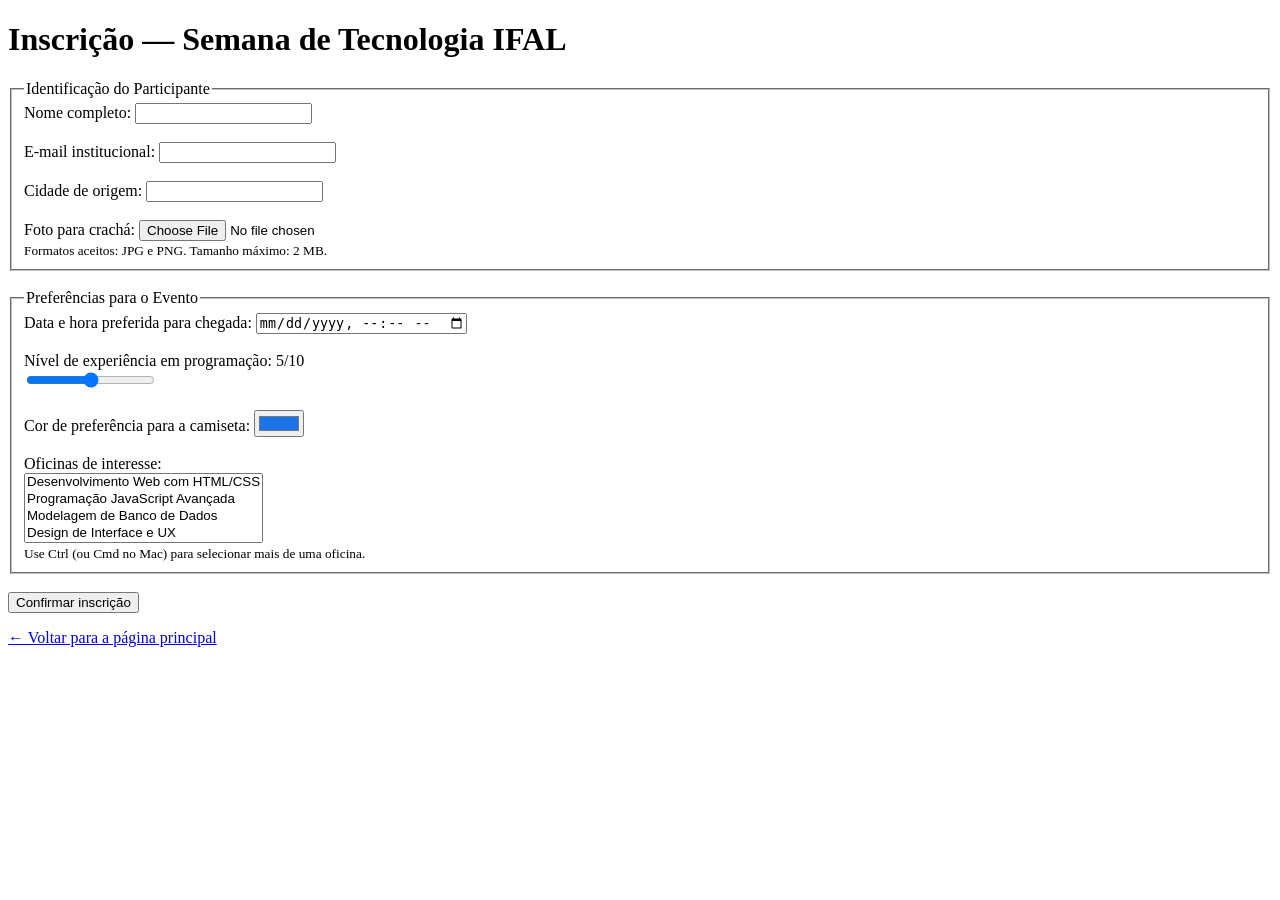
<file: cap05-at4.html>
<!DOCTYPE html>
<html lang="pt-BR">
<head>
    <meta charset="UTF-8">
    <meta name="viewport" content="width=device-width, initial-scale=1.0">
    <title>AT04 — Inscrição em Evento com Campos Avançados</title>
</head>
<body>

    
    <h1>Inscrição — Semana de Tecnologia IFAL</h1>

    <form action="https://httpbin.org/post" method="post" enctype="multipart/form-data">

        <input type="hidden" name="edic_ao" value="2026">

        <fieldset>
            <legend>Identificação do Participante</legend>
            <div>
                <label for="txt-nome">Nome completo:</label>
                <input type="text" id="txt-nome" name="nome" required>
            </div>
            <br>

            <div>
                <label for="txt-email">E-mail institucional:</label>
                <input type="email" id="txt-email" name="email" required>
            </div>
            <br>

            <div>
                <label for="txt-cidade">Cidade de origem:</label>
                <input type="text" id="txt-cidade" name="cidade" list="cidades-alagoas">
               
                <datalist id="cidades-alagoas">
                    <option value="Maceió">
                    <option value="Arapiraca">
                    <option value="Palmeira dos Índios">
                    <option value="Rio Largo">
                    <option value="Penedo">
                    <option value="União dos Palmares">
                    <option value="Delmiro Gouveia">
                    <option value="Santana do Ipanema">
                </datalist>
            </div>
            <br>

            <div>
                <label for="file-foto">Foto para crachá:</label>
                <input type="file" id="file-foto" name="foto" accept="image/jpeg, image/png" aria-describedby="instrucao-foto">
                <br>
                <small id="instrucao-foto">Formatos aceitos: JPG e PNG. Tamanho máximo: 2 MB.</small>
            </div>
        </fieldset>
        <br>

        <fieldset>
            <legend>Preferências para o Evento</legend>

            <div>
                <label for="date-chegada">Data e hora preferida para chegada:</label>
                <input type="datetime-local" id="date-chegada" name="chegada">
            </div>
            <br>

            <div>
                <label for="experiencia">
                    Nível de experiência em programação: <span id="valor-experiencia">5</span>/10
                </label>
                <br>
                <input type="range" id="experiencia" name="experiencia" min="0" max="10" step="1" value="5"
                       oninput="document.getElementById('valor-experiencia').textContent = this.value">
            </div>
            <br>

            <div>
                <label for="color-camiseta">Cor de preferência para a camiseta:</label>
                <input type="color" id="color-camiseta" name="cor_camiseta" value="#1a73e8">
            </div>
            <br>

            <div>
                <label for="sel-oficinas">Oficinas de interesse:</label>
                <br>
                <select id="sel-oficinas" name="oficinas[]" multiple size="4" aria-describedby="instrucao-oficinas">
                    <option value="web">Desenvolvimento Web com HTML/CSS</option>
                    <option value="js">Programação JavaScript Avançada</option>
                    <option value="banco">Modelagem de Banco de Dados</option>
                    <option value="ux">Design de Interface e UX</option>
                    <option value="segurança">Introdução a Cibersegurança</option>
                </select>
                <br>
                <small id="instrucao-oficinas">Use Ctrl (ou Cmd no Mac) para selecionar mais de uma oficina.</small>
            </div>
        </fieldset>
        <br>

        <div>
            <button type="submit">Confirmar inscrição</button>
        </div>

    </form>
   
<p><a href="index.html">&larr; Voltar para a página principal</a></p>
   
</body>
   
</html>
</file>
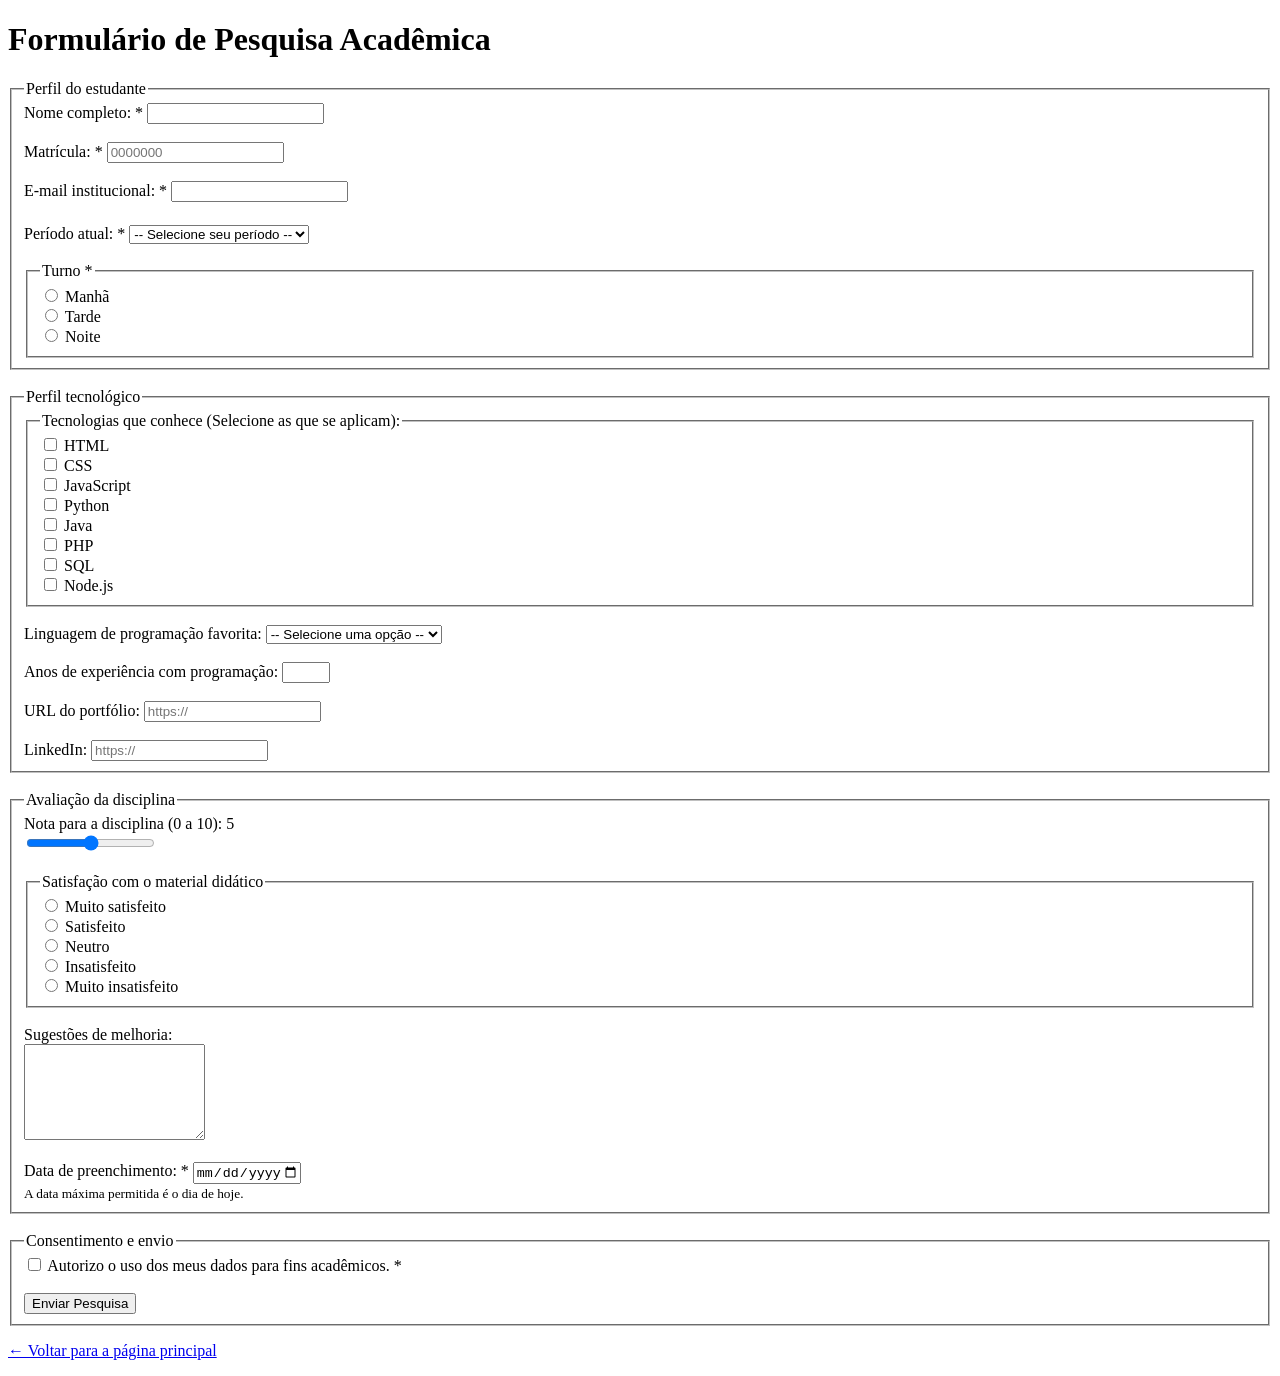
<file: cap05-at5.html>
<!DOCTYPE html>
<html lang="pt-BR">
<head>
    <meta charset="UTF-8">
    <meta name="viewport" content="width=device-width, initial-scale=1.0">
    <title>PWEB1 - Cap. 05 - AT05 - Formulário de Pesquisa Acadêmica</title>
</head>
<body>

    <header>
        <h1>Formulário de Pesquisa Acadêmica</h1>
           </header>

    <main>
     
        <form action="https://httpbin.org/post" method="post" novalidate>

            <fieldset>
                <legend>Perfil do estudante</legend>

                <div>
                    <label for="nome">Nome completo: *</label>
                    <input type="text" id="nome" name="nome" required aria-required="true" autocomplete="name">
                </div>
                <br>

                <div>
                    <label for="matricula">Matrícula: *</label>
                    <input type="text" id="matricula" name="matricula" required aria-required="true" pattern="\d{7}" placeholder="0000000">
                </div>
                <br>

                <div>
                    <label for="email">E-mail institucional: <span aria-hidden="true">*</span></label>
                    <input type="email"
                           id="email"
                           name="email"
                           required
                           aria-required="true"
                           aria-invalid="false"
                           aria-describedby="erro-email"
                           autocomplete="email"
                           onblur="validarEmail(this)">
                    <p id="erro-email" role="alert" style="color: red; margin: 5px 0 0 0;"></p>
                </div>
                <br>

                <div>
                    <label for="periodo">Período atual: *</label>
                    <select id="periodo" name="periodo" required aria-required="true">
                        <option value="">-- Selecione seu período --</option>
                        <option value="1">1º período</option>
                        <option value="2">2º período</option>
                        <option value="3">3º período</option>
                        <option value="4">4º período</option>
                        <option value="5">5º período</option>
                        <option value="6">6º período</option>
                        <option value="7">7º período</option>
                        <option value="8">8º período</option>
                    </select>
                </div>
                <br>

                <fieldset>
                    <legend>Turno *</legend>
                    <div>
                        <input type="radio" id="turno-manha" name="turno" value="Manhã" required aria-required="true">
                        <label for="turno-manha">Manhã</label>
                    </div>
                    <div>
                        <input type="radio" id="turno-tarde" name="turno" value="Tarde">
                        <label for="turno-tarde">Tarde</label>
                    </div>
                    <div>
                        <input type="radio" id="turno-noite" name="turno" value="Noite">
                        <label for="turno-noite">Noite</label>
                    </div>
                </fieldset>
            </fieldset>
            <br>

            <fieldset>
                <legend>Perfil tecnológico</legend>

                <fieldset>
                    <legend>Tecnologias que conhece (Selecione as que se aplicam):</legend>
                    <div>
                        <input type="checkbox" id="tech-html" name="tecnologias[]" value="HTML">
                        <label for="tech-html">HTML</label>
                    </div>
                    <div>
                        <input type="checkbox" id="tech-css" name="tecnologias[]" value="CSS">
                        <label for="tech-css">CSS</label>
                    </div>
                    <div>
                        <input type="checkbox" id="tech-js" name="tecnologias[]" value="JavaScript">
                        <label for="tech-js">JavaScript</label>
                    </div>
                    <div>
                        <input type="checkbox" id="tech-python" name="tecnologias[]" value="Python">
                        <label for="tech-python">Python</label>
                    </div>
                    <div>
                        <input type="checkbox" id="tech-java" name="tecnologias[]" value="Java">
                        <label for="tech-java">Java</label>
                    </div>
                    <div>
                        <input type="checkbox" id="tech-php" name="tecnologias[]" value="PHP">
                        <label for="tech-php">PHP</label>
                    </div>
                    <div>
                        <input type="checkbox" id="tech-sql" name="tecnologias[]" value="SQL">
                        <label for="tech-sql">SQL</label>
                    </div>
                    <div>
                        <input type="checkbox" id="tech-node" name="tecnologias[]" value="Node.js">
                        <label for="tech-node">Node.js</label>
                    </div>
                </fieldset>
                <br>

                <div>
                    <label for="linguagem-favorita">Linguagem de programação favorita:</label>
                    <select id="linguagem-favorita" name="linguagem_favorita">
                        <option value="">-- Selecione uma opção --</option>
                        <optgroup label="Estruturado / Imperativo">
                            <option value="C">C</option>
                        </optgroup>
                        <optgroup label="Orientado a Objetos">
                            <option value="Java">Java</option>
                            <option value="C#">C#</option>
                        </optgroup>
                        <optgroup label="Multiparadigma">
                            <option value="JavaScript">JavaScript</option>
                            <option value="Python">Python</option>
                        </optgroup>
                    </select>
                </div>
                <br>

                <div>
                    <label for="anos-experiencia">Anos de experiência com programação:</label>
                    <input type="number" id="anos-experiencia" name="anos_experiencia" min="0" max="30">
                </div>
                <br>

                <div>
                    <label for="portfolio">URL do portfólio:</label>
                    <input type="url" id="portfolio" name="portfolio" placeholder="https://">
                </div>
                <br>

                <div>
                    <label for="linkedin">LinkedIn:</label>
                    <input type="url" id="linkedin" name="linkedin" placeholder="https://">
                </div>
            </fieldset>
            <br>

            <fieldset>
                <legend>Avaliação da disciplina</legend>

                <div>
                    <label for="nota-disciplina">Nota para a disciplina (0 a 10): <span id="txt-nota">5</span></label>
                    <br>
                    <input type="range" id="nota-disciplina" name="nota_disciplina" min="0" max="10" value="5"
                           oninput="document.getElementById('txt-nota').textContent = this.value">
                </div>
                <br>

                <fieldset>
                    <legend>Satisfação com o material didático</legend>
                    <div>
                        <input type="radio" id="sat-muito-satisfeito" name="satisfacao_material" value="Muito satisfeito">
                        <label for="sat-muito-satisfeito">Muito satisfeito</label>
                    </div>
                    <div>
                        <input type="radio" id="sat-satisfeito" name="satisfacao_material" value="Satisfeito">
                        <label for="sat-satisfeito">Satisfeito</label>
                    </div>
                    <div>
                        <input type="radio" id="sat-neutro" name="satisfacao_material" value="Neutro">
                        <label for="sat-neutro">Neutro</label>
                    </div>
                    <div>
                        <input type="radio" id="sat-insatisfeito" name="satisfacao_material" value="Insatisfeito">
                        <label for="sat-insatisfeito">Insatisfeito</label>
                    </div>
                    <div>
                        <input type="radio" id="sat-muito-insatisfeito" name="satisfacao_material" value="Muito insatisfeito">
                        <label for="sat-muito-insatisfeito">Muito insatisfeito</label>
                    </div>
                </fieldset>
                <br>

                <div>
                    <label for="sugestoes">Sugestões de melhoria:</label>
                    <br>
                    <textarea id="sugestoes" name="sugestoes" rows="6" maxlength="1000"></textarea>
                </div>
                <br>

                <div>
                    <label for="data_preenchimento">Data de preenchimento: *</label>
                    <input type="date" id="data_preenchimento" name="data_preenchimento" required aria-required="true" aria-describedby="ajuda-data">
                    <br>
                    <small id="ajuda-data">A data máxima permitida é o dia de hoje.</small>
                </div>
            </fieldset>
            <br>

            <fieldset>
                <legend>Consentimento e envio</legend>

                <div>
                    <input type="checkbox" id="consentimento" name="consentimento" required aria-required="true">
                    <label for="consentimento">Autorizo o uso dos meus dados para fins acadêmicos. *</label>
                </div>
                <br>

                <input type="hidden" name="pesquisa_id" value="PWEB1-2026-1">

                <div>
                    <button type="submit">Enviar Pesquisa</button>
                </div>
            </fieldset>
<p><a href="index.html">&larr; Voltar para a página principal</a></p>

        </form>
    </main>

    <script>
        // 1. Validação customizada do e-mail corporativo institucional (@ifal.edu.br)
        function validarEmail(campo) {
            const erro = document.getElementById('erro-email');
            if (!campo.value.endsWith('@ifal.edu.br')) {
                erro.textContent = 'Informe seu e-mail institucional (@ifal.edu.br)';
                campo.setAttribute('aria-invalid', 'true');
            } else {
                erro.textContent = '';
                campo.setAttribute('aria-invalid', 'false');
            }
        }

        // 2. Trava dinâmica de data máxima para impedir dias futuros
        document.getElementById('data_preenchimento').max = new Date().toISOString().split('T')[0];
    </script>

</body>
</html>
</file>
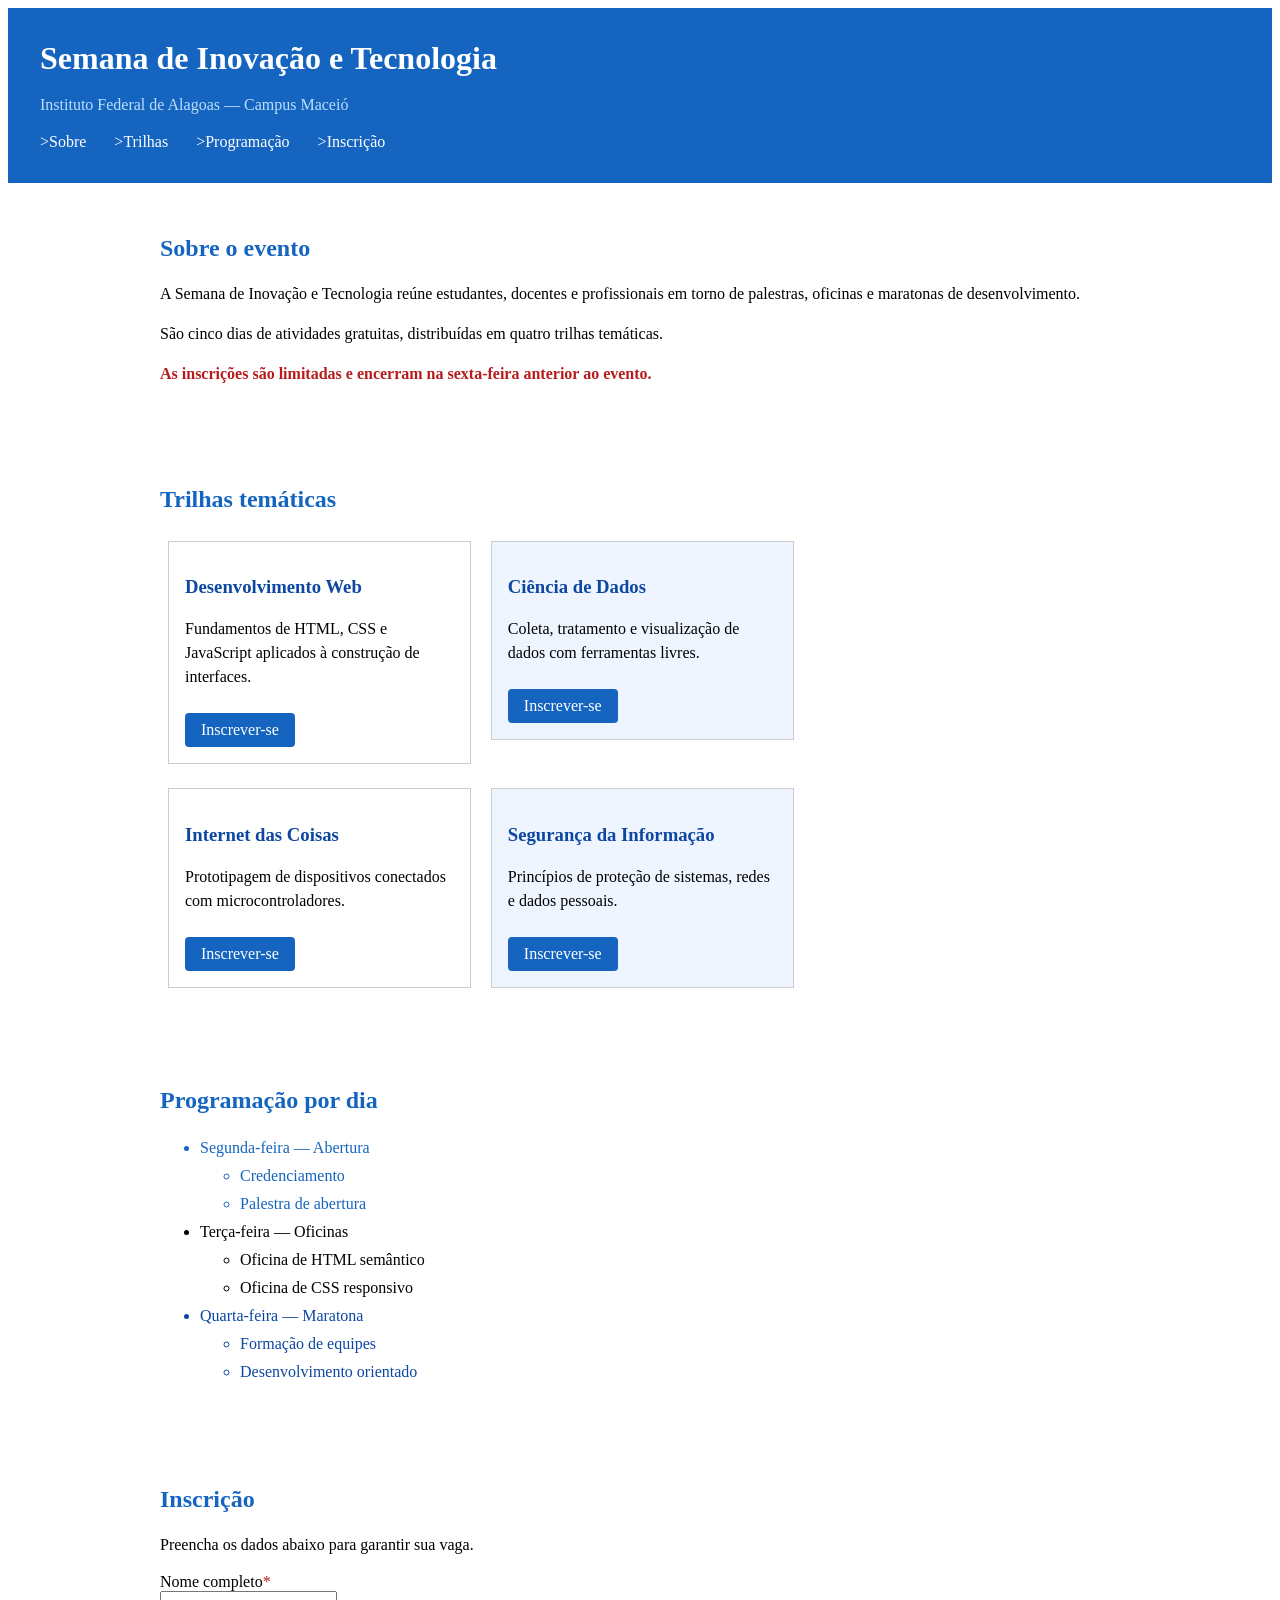
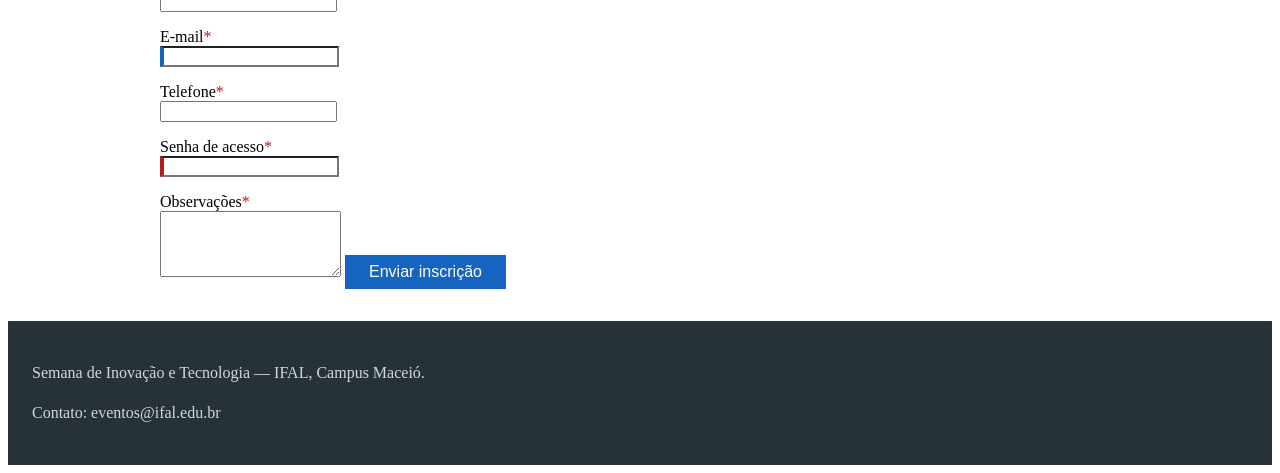
<file: Cap7.html>
<!DOCTYPE html>
<html lang="pt-BR">
<head>
  <meta charset="UTF-8">
  <meta name="viewport" content="width=device-width, initial-scale=1.0">
  <title>Semana de Inovação e Tecnologia — IFAL</title>
  <!--
    ATENÇÃO: este arquivo HTML NÃO deve ser modificado.
    Toda a atividade é resolvida exclusivamente no arquivo atv01.css.
  -->
  <link rel="stylesheet" href="Manoel.css">
</head>
<body>

  <header class="cabecalho">
    <h1>Semana de Inovação e Tecnologia</h1>
    <p class="subtitulo">Instituto Federal de Alagoas — Campus Maceió</p>
    <nav class="menu">
      <ul>
        <li><a href="#sobre">Sobre</a></li>
        <li><a href="#trilhas">Trilhas</a></li>
        <li><a href="#programacao">Programação</a></li>
        <li><a href="#inscricao">Inscrição</a></li>
      </ul>
    </nav>
  </header>

  <main>

    <section id="sobre" class="secao">
      <h2>Sobre o evento</h2>
      <p>A Semana de Inovação e Tecnologia reúne estudantes, docentes e profissionais em torno de palestras, oficinas e maratonas de desenvolvimento.</p>
      <p>São cinco dias de atividades gratuitas, distribuídas em quatro trilhas temáticas.</p>
      <p class="destaque">As inscrições são limitadas e encerram na sexta-feira anterior ao evento.</p>
    </section>

    <section id="trilhas" class="secao">
      <h2>Trilhas temáticas</h2>
      <div class="grade">
        <article class="cartao">
          <h3>Desenvolvimento Web</h3>
          <p>Fundamentos de HTML, CSS e JavaScript aplicados à construção de interfaces.</p>
          <a href="#inscricao" class="botao">Inscrever-se</a>
        </article>
        <article class="cartao">
          <h3>Ciência de Dados</h3>
          <p>Coleta, tratamento e visualização de dados com ferramentas livres.</p>
          <a href="#inscricao" class="botao">Inscrever-se</a>
        </article>
        <article class="cartao">
          <h3>Internet das Coisas</h3>
          <p>Prototipagem de dispositivos conectados com microcontroladores.</p>
          <a href="#inscricao" class="botao">Inscrever-se</a>
        </article>
        <article class="cartao">
          <h3>Segurança da Informação</h3>
          <p>Princípios de proteção de sistemas, redes e dados pessoais.</p>
          <a href="#inscricao" class="botao">Inscrever-se</a>
        </article>
      </div>
    </section>

    <section id="programacao" class="secao">
      <h2>Programação por dia</h2>
      <ul class="lista-dias">
        <li>Segunda-feira — Abertura
          <ul>
            <li>Credenciamento</li>
            <li>Palestra de abertura</li>
          </ul>
        </li>
        <li>Terça-feira — Oficinas
          <ul>
            <li>Oficina de HTML semântico</li>
            <li>Oficina de CSS responsivo</li>
          </ul>
        </li>
        <li>Quarta-feira — Maratona
          <ul>
            <li>Formação de equipes</li>
            <li>Desenvolvimento orientado</li>
          </ul>
        </li>
      </ul>
    </section>

    <section id="inscricao" class="secao">
      <h2>Inscrição</h2>
      <p>Preencha os dados abaixo para garantir sua vaga.</p>
      <form class="formulario">
        <label for="nome">Nome completo</label>
        <input type="text" id="nome" name="nome">

        <label for="email">E-mail</label>
        <input type="email" id="email" name="email">

        <label for="telefone">Telefone</label>
        <input type="tel" id="telefone" name="telefone">

        <label for="senha">Senha de acesso</label>
        <input type="password" id="senha" name="senha">

        <label for="mensagem">Observações</label>
        <textarea id="mensagem" name="mensagem" rows="4"></textarea>

        <button type="submit">Enviar inscrição</button>
      </form>
    </section>

  </main>

  <footer class="rodape">
    <p>Semana de Inovação e Tecnologia — IFAL, Campus Maceió.</p>
    <p>Contato: eventos@ifal.edu.br</p>
  </footer>

</body>
</html>
</file>
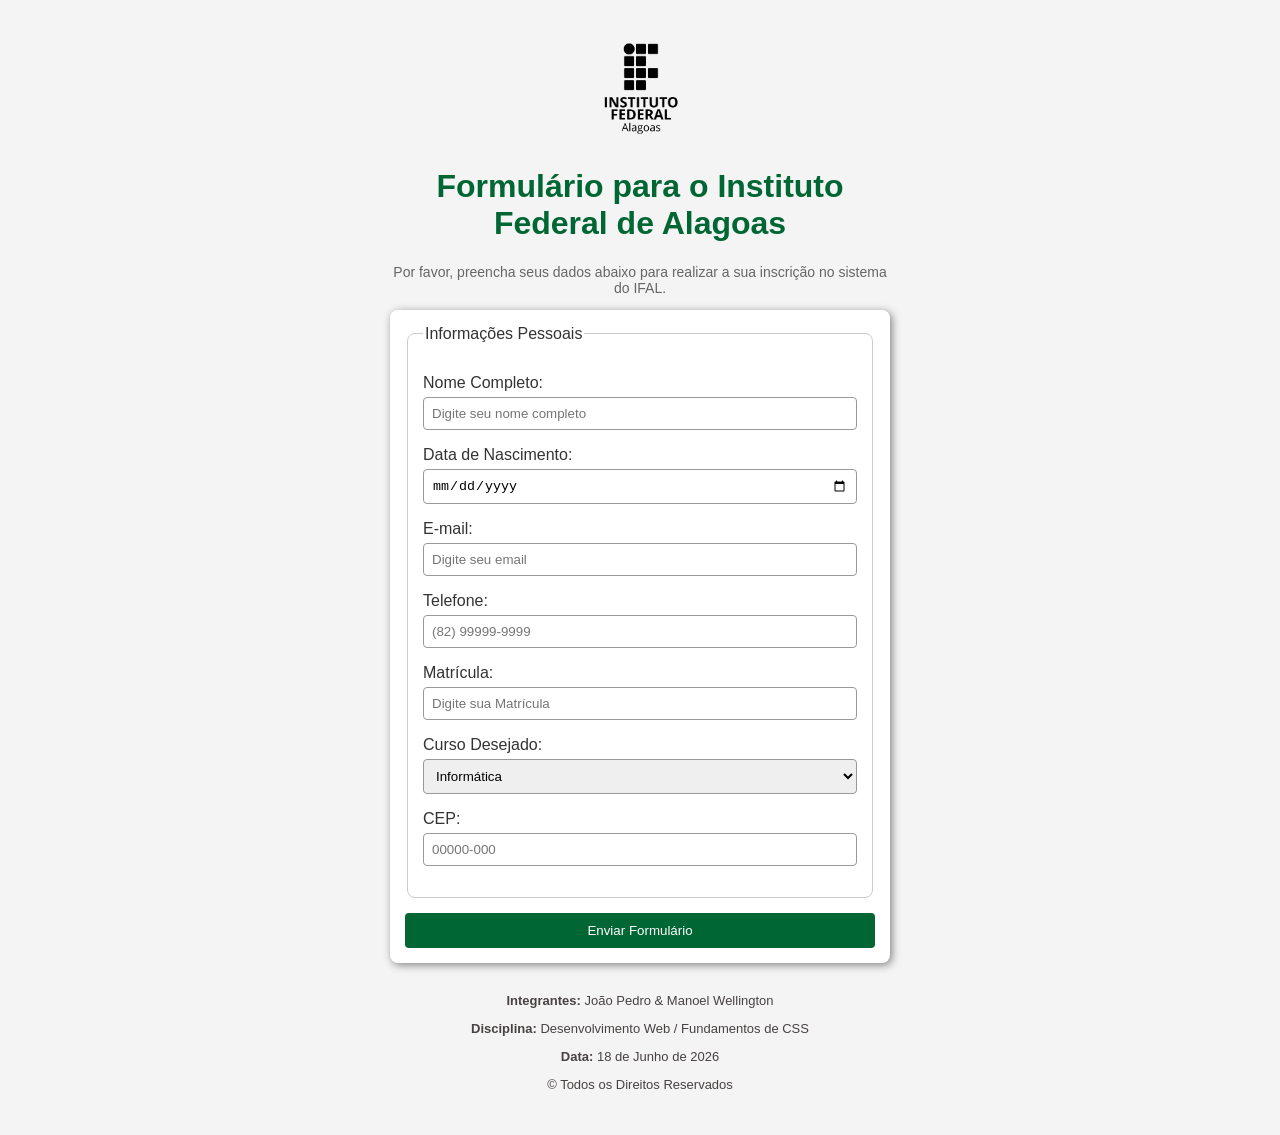
<file: index2.html>
<!DOCTYPE html>
<html lang="pt-BR">
<head>
    <meta charset="UTF-8">
    <meta name="viewport" content="width=device-width, initial-scale=1.0">
    <title>Formulário Ifal</title>
    <link rel="stylesheet" href="style2.css">
</head>

<body>
    <header class="cabecalho-principal">
        <img src="fotoifal.png" alt="Logo do Ifal" class="logo-ifal">
        <h1>Formulário para o Instituto Federal de Alagoas</h1>
        <p class="texto-apresentacao">Por favor, preencha seus dados abaixo para realizar a sua inscrição no sistema do IFAL.</p>
    </header>

    <form action="/enviar-dados" method="POST" class="formulario-estilizado">
      
      <fieldset>
        <legend>Informações Pessoais</legend>

        <p>
          <label for="nome">Nome Completo:</label>
          <input type="text" id="nome" name="nome" class="campo-texto" required autocomplete="name" placeholder="Digite seu nome completo">
        </p>
        
        <p>
          <label for="nascimento">Data de Nascimento:</label>
          <input type="date" id="nascimento" name="Nascimento" class="campo-texto" required>
        </p>  
        
        <p>
          <label for="email">E-mail:</label>
          <input type="email" id="email" name="email" class="campo-texto" required autocomplete="email" placeholder="Digite seu email">
        </p>

        <p>
          <label for="Telefone">Telefone:</label>
          <input type="tel" id="Telefone" name="Telefone" class="campo-texto" required autocomplete="tel" placeholder="(82) 99999-9999">
        </p>
        
        <p>
            <label for="Matricula">Matrícula:</label>
            <input type="text" id="Matricula" name="Matricula" class="campo-texto" required placeholder="Digite sua Matrícula">
        </p>

        <p>
            <label for="curso">Curso Desejado:</label>
            <select id="curso" name="curso" class="campo-selecao">
                <option value="informatica">Informática</option>
                <option value="quimica">Química</option>
                <option value="Edificações">Edificações</option>
            </select>
        </p>
        
        <p>
            <label for="Cep">CEP:</label>
            <input type="text" name="Cep" id="Cep" class="campo-texto" required autocomplete="postal-code" inputmode="numeric" placeholder="00000-000">
        </p>
      </fieldset>

      <button type="submit" class="botao-enviar">Enviar Formulário</button>

    </form>

    <footer class="rodape-pagina">
        <p><strong>Integrantes:</strong> João Pedro & Manoel Wellington</p>
        <p><strong>Disciplina:</strong> Desenvolvimento Web / Fundamentos de CSS</p>
        <p><strong>Data:</strong> 18 de Junho de 2026</p>
        <p id="Copyright" class="texto-direitos">&copy; Todos os Direitos Reservados</p>
    </footer>
</body>
</html>
</file>
<file: style (1).css>
body{
  color: #e6ebf5;
  background: #2696c9;
}

.cabecalho{
  display: flex;
  justify-content: space-between;
  align-items: center;
  padding: 60px;
}

.cabecalho{
  background-color: #185673;
}

.assunto{
  padding: 25px;
}

.minha_foto{
  border-radius: 100%;
  max-width: 200px;
}

.foto_insta{
  border-radius: 100%;
  max-width: 50px;
}

a{
  color: antiquewhite
}


 .foto_Zap{
    border-radius: 100%;
  max-width: 50px;
 }
.foto_git{
    border-radius: 100%;
  max-width: 50px;
 }
.foto_tiktok{
    border-radius: 100%;
  max-width: 50px;
 }
</file>
<file: Manoel.css>
==============================rem é relativo ao tamanho da fonte do elemento raiz, garantindo consistência tipográfica.
em é relativo ao tamanho da fonte do próprio elemento, ideal paraespaços internos proporcionais.
% depende do elemento pai e é indicada para layouts flexíveis e responsivos.================================*

/* ---------- Base ---------- */
body {
  font-family: Arial, Helvetica, sans-serif;
  margin: 0;
  color: #333333;
  background-color: #f5f5f5;
}

/* ---------- Cabeçalho ---------- */
.cabecalho {
  background-color: #1565c0;
  padding: 2rem;
}
/*agrupamento dos setores*/
h1, h2, h3, {
  font-weight: bold;
}

h1 {
  color: #ffffff;
  font-size: 2rem;
  margin: 0;
}

.subtitulo {
  color: #bbdefb;
  font-size: 1rem;
}

/* ---------- Menu de navegação ---------- */
.menu ul {
  list-style: none;
  padding: 0;
  margin: 1rem 0 0;
}

.menu li {
  display: inline-block;
  margin-right: 1.5rem;
}

/*descendente*/
.menu a {
  color: #ffffff;
  font-size: 1rem;
  text-decoration: none;
  transitio: 0.3s;
}

/*hover*/
.menu a:hover{
  color:bbdefb;
}
/*pseudo-elemento*/
.menu a:before{
  content:">";
}

/* ---------- Seções ---------- */
.secao {
  padding: 2rem;
  max-width: 60rem;
  margin: 0 auto;
}

h2 {
  color: #1565c0;
  font-size: 1.5rem;
}

h3 {
  color: #0d47a1;
  font-size: a.25rem;
}

p {
  font-size: 1rem;
  line-height: 1.5;
}

/*irmão adjacente*/
h2 + p {
  margin-top: 1rem;
}

.destaque {
  font-size: 1rem;
  font-weight: bold;
  color: #b71c1c;
}

/*irmão geral (~)*/
.destaque ~ p {
  background-color: #fff3e0;
  padding: 0.5rem;
}

/* ---------- Grade de trilhas ---------- */
.cartao {
  display: inline-block;
  width: 28%;
  vertical-align: top;
  border: 1px solid #cccccc;
  background-color: #ffffff;
  padding: 1em;
  margin: 0.5em;
}

/*Zebra nth-child() permite alternar estilos sem adicionar classes extras ao HTML.*/
.grade .cartao:nth-child(odd) {
  background-color: #ffffff;
}

.grade .cartao:nth-child(even) {
  background-color: #eef5ff;
}

/*todos exceto o último*/
.grade .cartao:not(last-child) {
  margin-bottom: 1em;
}

.botao {
  display: inline-block;
  background-color: #1565c0;
  color: #ffffff;
  font-size: 1rem;
  text-decoration: none;
  padding: 0.5em 1em;
  margin-top: 0.5em;
  transition: 0.3s;
}

.botao:hover {
  background-color: #0d47a1;
}

/*conflito de especificidade*/
.botao {
  border-radius: 0.25rem;
}

/*está regra prevalece por possuir maior especificidade(.cartao .botao > duas classes)*/
.cartao .botao {
  boreder-radius: 1rem;
}

/* ---------- Lista de programação ---------- */
.lista-dias {
  font-size: 1rem;
  line-height: 1.75;
}

/*Filho direto
espaço seleciona qualquer descendentes.

seleciona apenas filhos imediatos.*/
.lista-dias > li: {
  font-weight: bold;
}

.lista-dias > li:first-child {
  color: #1565c0;
}

.lista-dias > li:last-child {
  color: #0d47a1;
}

/* ---------- Formulário ---------- */
.formulario {
  max-width: 30rem;
}

label {
  display: block;
  font-size: 1rem;
  margin-top: 1rem;
}

label:after {
  content:"*";
  color: #b71c1c;
}

/*agrupamento*/
input textarea{
  display: block;
  width: 100%;
  font-size: 1rem;
  padding: 0.5rem;
  margin-top: 0.25rem;
  border: 1px solid #999999;
  box-sizing: border-box;
}

input:focus, textarea;focus {
  outline: none;
  border-color: #1565c0;
  box-shadow: 0 0 0.3rem rgba(21, 101, 192, 0.5);
}
/*setores de atributo*/
input[type="email"] {
  border-left: 4px solid #1565c0;
}

input[type="password"] {
  border-left: 4px solid #b71c1c;
}

button {
  font-size: 1rem;
  color: #ffffff;
  background-color: #1565c0;
  padding: 0.5rem 1.5rem;
  margin-top: 1rem;
  border: 0;
  cursor: pointer;
}

button:hover {
  background-color:#0d47a1;
}

/* ---------- Rodapé ---------- */
.rodape {
  background-color: #263238;
  color: #cfd8dc;
  padding: 1.5rem;
  font-size: 0.875rem;
}
</file>
<file: style2.css>
/* ================= SELETORES DE ELEMENTOS ================= */
body {
    font-family: sans-serif;
    background-color: #f4f4f4; /* Cor de fundo */
    color: #333;               /* Cor do texto */
    max-width: 500px;          /* Largura máxima do formulário */
    margin: 20px auto;         /* Margem para centralizar na tela */
    padding: 10px;             /* Espaçamento interno */
}

h1 {
    text-align: center;
    color: #006633;            /* Cor do título */
}

fieldset {
    border: 1px solid #ccc;
    border-radius: 8px;        /* Cantos arredondados */
    padding: 15px;
}

label {
    display: block;
    margin: 10px 0 5px;        /* Margens para espaçar os campos */
}


/* ================= SELETORES POR CLASSE (Mínimo 5) ================= */

/* Classe 1: Cabeçalho */
.cabecalho-principal {
    text-align: center;
}

/* Classe 2: Texto de apresentação */
.texto-apresentacao {
    font-size: 14px;
    color: #666;
}

/* Classe 3: O formulário (com a sombra solicitada) */
.formulario-estilizado {
    background-color: white;
    padding: 15px;
    box-shadow: 2px 2px 8px gray; /* Sombra obrigatória */
    border-radius: 8px;
}

/* Classe 4: Estilização dos campos de digitação e seleção */
.campo-texto, .campo-selecao {
    width: 100%;
    padding: 8px;
    border: 1px solid #999;
    border-radius: 4px;        /* Cantos arredondados nos inputs */
    box-sizing: border-box;    /* Mantém o alinhamento correto */
}

/* Classe 5: Estilização do botão de envio */
.botao-enviar {
    width: 100%;
    padding: 10px;
    background-color: #006633;
    color: white;
    border: none;
    border-radius: 4px;
    cursor: pointer;           /* Muda o cursor do mouse */
    margin-top: 15px;
}


/* Class Extra: Rodapé */
.rodape-pagina {
    text-align: center;
    margin-top: 30px;
    font-size: 13px;
    color: #484242;
}

/* Estilo direto da imagem */
.logo-ifal{
    width: 100px;
    display: block;
    margin: 0 auto;
}
</file>
